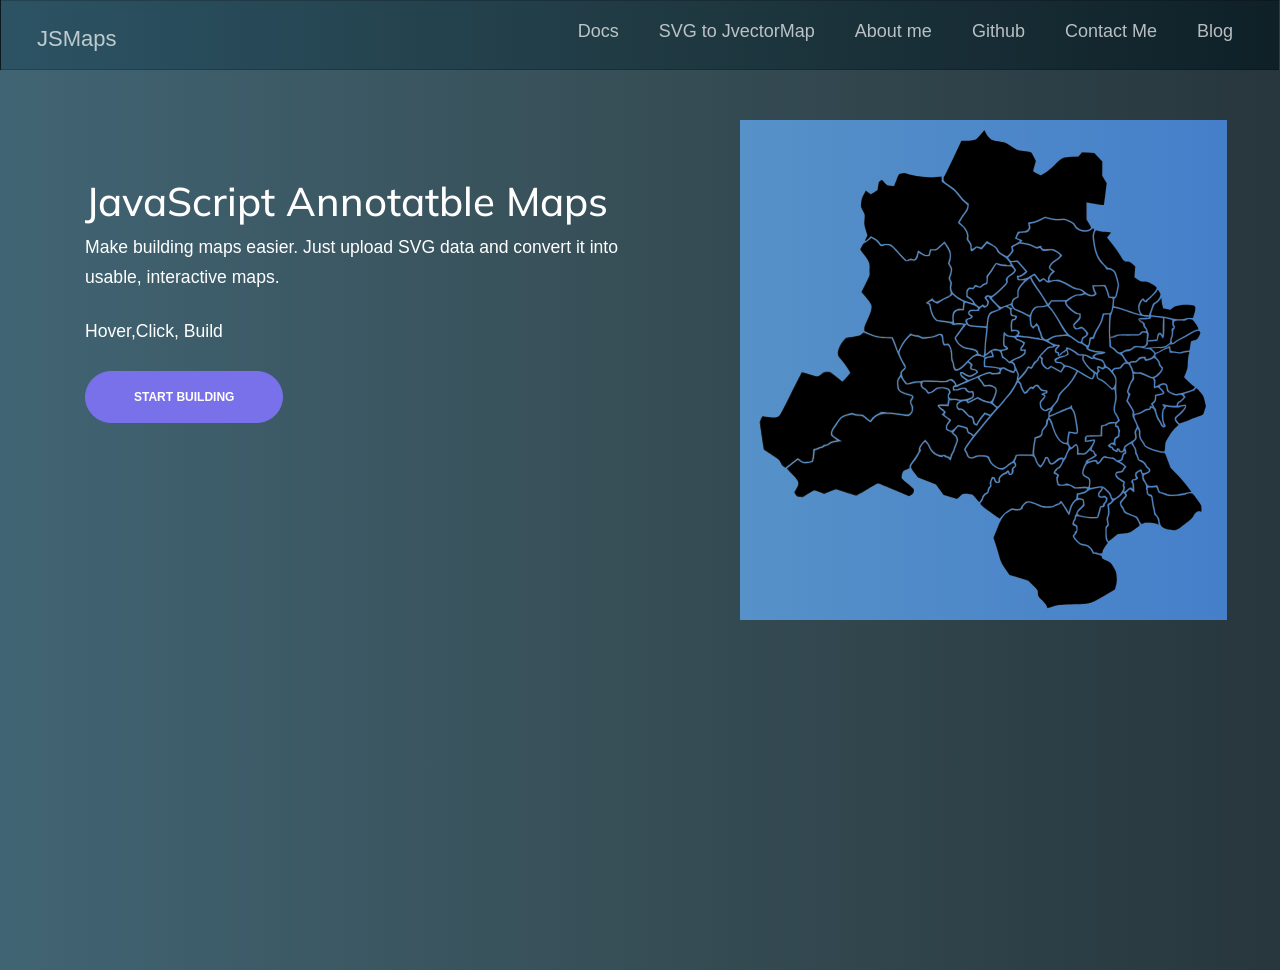
<file: index.html>
<!DOCTYPE html>
<html lang="en">
  <head>
    <title>JavaScript Annotatable Maps</title>
    <meta charset="utf-8">
    <meta name="viewport" content="width=device-width, initial-scale=1, shrink-to-fit=no">
    
    
    <link href="https://fonts.googleapis.com/css?family=Muli:300,400,700,900" rel="stylesheet">
    <link rel="stylesheet" href="fonts/icomoon/style.css">

    <link rel="stylesheet" href="css/bootstrap.min.css">
    <link rel="stylesheet" href="css/jquery-ui.css">
    <link rel="stylesheet" href="css/owl.carousel.min.css">
    <link rel="stylesheet" href="css/owl.theme.default.min.css">
    <link rel="stylesheet" href="css/owl.theme.default.min.css">

    <link rel="stylesheet" href="css/jquery.fancybox.min.css">

    <link rel="stylesheet" href="css/bootstrap-datepicker.css">

    <link rel="stylesheet" href="fonts/flaticon/font/flaticon.css">

    <link rel="stylesheet" href="css/aos.css">

    <link rel="stylesheet" href="css/style.css">
    
  </head>
  <body>


        <nav class="navbar">
          <span class="navbar-toggle" id="js-navbar-toggle">
              <i class="fas fa-bars"></i>
          </span>
          <a href="home.html" class="logo">JSMaps</a>
          <ul class="main-nav" id="js-menu">
              <li>
                  <a href="README.md" class="nav-links">Docs</a>
              </li>
              <li>
                <a href="svgToVectorMap/index.html" class="nav-links">SVG to JvectorMap</a>
              </li>
              <li>
                  <a href="http://www.gautamtata.com" class="nav-links">About me</a>
              </li>
              <li>
                <a href="https://github.com/gautamtata/JavascriptAnnotableMaps" class="nav-links">Github</a>
            </li>
              <li>
                  <a href="mailto:gautam@gautamtata.com" class="nav-links">Contact Me</a>
              </li>
              <li>
                  <a href="https://medium.com/@gautamtata/build-and-add-ui-events-to-your-own-maps-6ec83bbd8d3" class="nav-links">Blog</a>
              </li>
          </ul>
        </nav>
        
  
       <div class="slide-1" >
        <div class="container">
          <div class="row align-items-center">
            <div class="col-12">
              <div class="row align-items-center">
                <div class="col-lg-6 mb-4">
                  <h1  data-aos="fade-up" style = "color: white" data-aos-delay="100">JavaScript Annotatble Maps</h1>
                  <p class="mb-4" style = "color: white" data-aos="fade-up" data-aos-delay="200">
                  	Make building maps easier. Just upload SVG data and convert it into usable, interactive maps.
                  </p>
                  <p class="mb-4"  data-aos="fade-up" data-aos-delay="200" style = "color: white"> Hover,Click, Build </p>
                 <p data-aos="fade-up" data-aos-delay="300"><a href="https://github.com/gautamtata/JavascriptAnnotableMaps" class="btn btn-primary py-3 px-5 btn-pill">Start Building</a></p>
                 

                </div>
               
                
                  <div id="vmap" style="width: 487px; height: 500px; position: relative; left: 100px; top: 50px; background: #457fca;  /* fallback for old browsers */
                  background: -webkit-linear-gradient(to right, #5691c8, #457fca);  /* Chrome 10-25, Safari 5.1-6 */
                  background: linear-gradient(to right, #5691c8, #457fca); /* W3C, IE 10+/ Edge, Firefox 16+, Chrome 26+, Opera 12+, Safari 7+ */
                  ; /* W3C, IE 10+/ Edge, Firefox 16+, Chrome 26+, Opera 12+, Safari 7+ */
                  "></div>
                 
                
              </div>
            </div>
            
          </div>
        </div>
      </div>


    
    

  
    
<!-- scripts for maps-->
 
<script src="https://ajax.googleapis.com/ajax/libs/jquery/3.4.0/jquery.min.js"></script>

<script>
window.jQuery || document.write('<script src="http://mysite.com/jquery.min.js"><\/script>')
</script>
<script src="jquery.vmap.js"></script>
<script src= "vectorMap.js"></script>
<script src = 'vectorMapCA.js'></script>

    

<!--<script src= "js/mapClick.js"></script>-->

  <script src="js/jquery-migrate-3.0.1.min.js"></script>
  <script src="js/jquery-ui.js"></script>
  <script src="js/popper.min.js"></script>
  <script src="js/bootstrap.min.js"></script>
  <script src="js/owl.carousel.min.js"></script>
  <script src="js/jquery.stellar.min.js"></script>
  <script src="js/jquery.countdown.min.js"></script>
  <script src="js/bootstrap-datepicker.min.js"></script>
  <script src="js/jquery.easing.1.3.js"></script>
  <script src="js/aos.js"></script>
  <script src="js/jquery.fancybox.min.js"></script>
  <script src="js/jquery.sticky.js"></script>

  
  <script src="js/main.js"></script>

    
  </body>
</html>
</file>
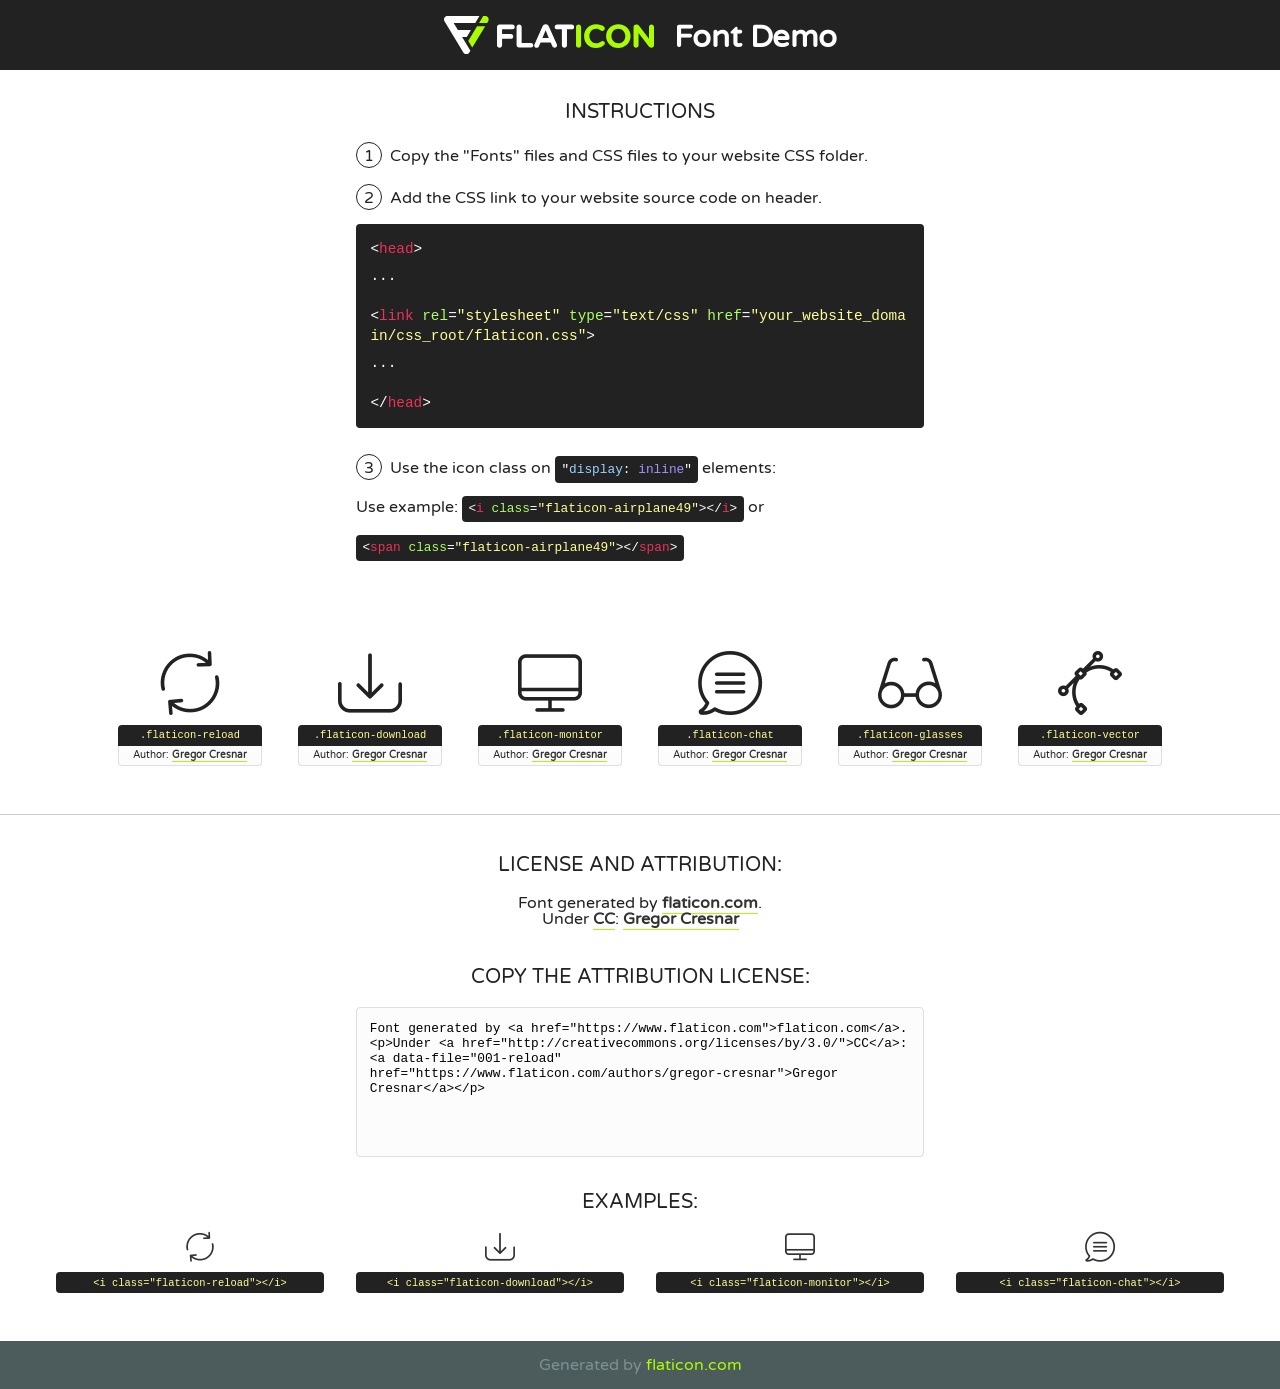
<file: fonts/flaticon/font/flaticon.html>
<!DOCTYPE html>
<!--
  Flaticon icon font: Flaticon
  Creation date: 21/03/2019 11:46
-->
<html>
<!DOCTYPE html>
<html>

<head>
    <title>Flaticon WebFont</title>
    <link href="http://fonts.googleapis.com/css?family=Varela+Round" rel="stylesheet" type="text/css" />
    <link rel="stylesheet" type="text/css" href="flaticon.css">
    <meta charset="UTF-8">
    <style>
    html, body, div, span, applet, object, iframe,
    h1, h2, h3, h4, h5, h6, p, blockquote, pre,
    a, abbr, acronym, address, big, cite, code,
    del, dfn, em, img, ins, kbd, q, s, samp,
    small, strike, strong, sub, sup, tt, var,
    b, u, i, center,
    dl, dt, dd, ol, ul, li,
    fieldset, form, label, legend,
    table, caption, tbody, tfoot, thead, tr, th, td,
    article, aside, canvas, details, embed, 
    figure, figcaption, footer, header, hgroup, 
    menu, nav, output, ruby, section, summary,
    time, mark, audio, video {
        margin: 0;
        padding: 0;
        border: 0;
        font-size: 100%;
        font: inherit;
        vertical-align: baseline;
    }
    /* HTML5 display-role reset for older browsers */
    article, aside, details, figcaption, figure, 
    footer, header, hgroup, menu, nav, section {
        display: block;
    }
    body {
        line-height: 1;
    }
    ol, ul {
        list-style: none;
    }
    blockquote, q {
        quotes: none;
    }
    blockquote:before, blockquote:after,
    q:before, q:after {
        content: '';
        content: none;
    }
    table {
        border-collapse: collapse;
        border-spacing: 0;
    }
    body {
        font-family: 'Varela Round', Helvetica, Arial, sans-serif;
        font-size: 16px;
        color: #222;
    }
    a {
        color: #333;
        border-bottom: 1px solid #a9fd00;
        font-weight: bold;
        text-decoration: none;
    }
    * {
        -moz-box-sizing: border-box;
        -webkit-box-sizing: border-box;
        box-sizing: border-box;
        margin: 0;
        padding: 0;
    }
    [class^="flaticon-"]:before, [class*=" flaticon-"]:before, [class^="flaticon-"]:after, [class*=" flaticon-"]:after {
        font-family: Flaticon;
        font-size: 30px;
        font-style: normal;
        margin-left: 20px;
        color: #333;
    }
    .wrapper {
        max-width: 600px;
        margin: auto;
        padding: 0 1em;
    }
    .title {
        font-size: 1.25em;
        text-align: center;
        margin-bottom: 1em;
        text-transform: uppercase;
    }
    header {
        text-align: center;
        background-color: #222;
        color: #fff;
        padding: 1em;
    }
    header .logo {
        width: 210px;
        height: 38px;
        display: inline-block;
        vertical-align: middle;
        margin-right: 1em;
        border: none;
    }
    header strong {
        font-size: 1.95em;
        font-weight: bold;
        vertical-align: middle;
        margin-top: 5px;
        display: inline-block;
    }
    .demo {
        margin: 2em auto;
        line-height: 1.25em;
    }
    .demo ul li {
        margin-bottom: 1em;
    }
    .demo ul li .num {
        color: #222;
        border-radius: 20px;
        display: inline-block;
        width: 26px;
        padding: 3px;
        height: 26px;
        text-align: center;
        margin-right: 0.5em;
        border: 1px solid #222;
    }
    .demo ul li code {
        background-color: #222;
        border-radius: 4px;
        padding: 0.25em 0.5em;
        display: inline-block;
        color: #fff;
        font-family: Consolas,Monaco,Lucida Console,Liberation Mono,DejaVu Sans Mono,Bitstream Vera Sans Mono,Courier New, monospace;
        font-weight: lighter;
        margin-top: 1em;
        font-size: 0.8em;
        word-break: break-all;
    }
    .demo ul li code.big {
        padding: 1em;
        font-size: 0.9em;
    }
    .demo ul li code .red {
        color: #EF3159;
    }
    .demo ul li code .green {
        color: #ACFF65;
    }
    .demo ul li code .yellow {
        color: #FFFF99;
    }
    .demo ul li code .blue {
        color: #99D3FF;
    }
    .demo ul li code .purple {
        color: #A295FF;
    }
    .demo ul li code .dots {
        margin-top: 0.5em;
        display: block;
    }
    #glyphs {
        border-bottom: 1px solid #ccc;
        padding: 2em 0;
        text-align: center;
    }
    .glyph {
        display: inline-block;
        width: 9em;
        margin: 1em;
        text-align: center;
        vertical-align: top;
        background: #FFF;
    }
    .glyph .glyph-icon {
        padding: 10px;
        display: block;
        font-family:"Flaticon";
        font-size: 64px;
        line-height: 1;
    }
    .glyph .glyph-icon:before {
        font-size: 64px;
        color: #222;
        margin-left: 0;
    }
    .class-name {
        font-size: 0.65em;
        background-color: #222;
        color: #fff;
        border-radius: 4px 4px 0 0;
        padding: 0.5em;
        color: #FFFF99;
        font-family: Consolas,Monaco,Lucida Console,Liberation Mono,DejaVu Sans Mono,Bitstream Vera Sans Mono,Courier New, monospace;
    }
    .author-name {
        font-size: 0.6em;
        background-color: #fcfcfd;
        border: 1px solid #DEDEE4;
        border-top: 0;
        border-radius: 0 0 4px 4px;
        padding: 0.5em;
    }
    .class-name:last-child {
        font-size: 10px;
        color:#888;
    }
    .class-name:last-child a {
        font-size: 10px;
        color:#555;
    }
    .class-name:last-child a:hover {
        color:#a9fd00;
    }
    .glyph > input {
        display: block;
        width: 100px;
        margin: 5px auto;
        text-align: center;
        font-size: 12px;
        cursor: text;
    }
    .glyph > input.icon-input {
        font-family:"Flaticon";
        font-size: 16px;
        margin-bottom: 10px;
    }
    .attribution .title {
        margin-top: 2em;
    }
    .attribution textarea {
        background-color: #fcfcfd;
        padding: 1em;
        border: none;
        box-shadow: none;
        border: 1px solid #DEDEE4;
        border-radius: 4px;
        resize: none;
        width: 100%;
        height: 150px;
        font-size: 0.8em;
        font-family: Consolas,Monaco,Lucida Console,Liberation Mono,DejaVu Sans Mono,Bitstream Vera Sans Mono,Courier New, monospace;
        -webkit-appearance: none;
    }
    .iconsuse {
        margin: 2em auto;
        text-align: center;
        max-width: 1200px;
    }
    .iconsuse:after {
        content: '';
        display: table;
        clear: both;
    }
    .iconsuse .image {
        float: left;
        width: 25%;
        padding: 0 1em;
    }
    .iconsuse .image p {
        margin-bottom: 1em;
    }
    .iconsuse .image span {
        display: block;
        font-size: 0.65em;
        background-color: #222;
        color: #fff;
        border-radius: 4px;
        padding: 0.5em;
        color: #FFFF99;
        margin-top: 1em;
        font-family: Consolas,Monaco,Lucida Console,Liberation Mono,DejaVu Sans Mono,Bitstream Vera Sans Mono,Courier New, monospace;
    }
    #footer {
        text-align: center;
        background-color: #4C5B5C;
        color: #7c9192;
        padding: 1em;
    }
    #footer a {
        border: none;
        color: #a9fd00;
        font-weight: normal;
    }
    @media (max-width: 960px) {
        .iconsuse .image {
            width: 50%;
        }
    }
    @media (max-width: 560px) {
        .iconsuse .image {
            width: 100%;
        }
    }
    </style>
</head>

<body class="characters-off">

    <header>
        <a href="https://www.flaticon.com" target="_blank" class="logo">
            <svg version="1.1" xmlns="http://www.w3.org/2000/svg" xmlns:xlink="http://www.w3.org/1999/xlink" xmlns:a="http://ns.adobe.com/AdobeSVGViewerExtensions/3.0/" viewBox="0 0 560.875 102.036" enable-background="new 0 0 560.875 102.036" xml:space="preserve">
                <defs>
                </defs>
                <g>
                    <g class="letters">
                        <path fill="#ffffff" d="M141.596,29.675c0-3.777,2.985-6.767,6.764-6.767h34.438c3.426,0,6.15,2.728,6.15,6.15
                        c0,3.43-2.724,6.149-6.15,6.149h-27.674v13.091h23.719c3.429,0,6.151,2.724,6.151,6.15c0,3.43-2.723,6.149-6.151,6.149h-23.719
                        v17.574c0,3.773-2.986,6.761-6.764,6.761c-3.779,0-6.764-2.989-6.764-6.761V29.675z"></path>
                        <path fill="#ffffff" d="M193.844,29.149c0-3.781,2.985-6.767,6.764-6.767c3.776,0,6.763,2.985,6.763,6.767v42.957h25.039
                        c3.426,0,6.149,2.726,6.149,6.153c0,3.425-2.723,6.15-6.149,6.15h-31.802c-3.779,0-6.764-2.986-6.764-6.768V29.149z"></path>
                        <path fill="#ffffff" d="M241.891,75.71l21.438-48.407c1.492-3.341,4.215-5.357,7.906-5.357h0.792
                        c3.686,0,6.323,2.017,7.815,5.357l21.439,48.407c0.436,0.967,0.701,1.845,0.701,2.723c0,3.602-2.809,6.501-6.414,6.501
                        c-3.161,0-5.269-1.845-6.499-4.655l-4.132-9.661h-27.059l-4.301,10.102c-1.144,2.631-3.426,4.214-6.237,4.214
                        c-3.517,0-6.24-2.81-6.24-6.325C241.1,77.64,241.451,76.677,241.891,75.71z M279.932,58.666l-8.521-20.297l-8.526,20.297H279.932
                        z"></path>
                        <path fill="#ffffff" d="M314.864,35.387H301.86c-3.429,0-6.239-2.813-6.239-6.238c0-3.429,2.811-6.24,6.239-6.24h39.533
                        c3.426,0,6.237,2.811,6.237,6.24c0,3.425-2.811,6.238-6.237,6.238h-13.001v42.785c0,3.773-2.99,6.761-6.764,6.761
                        c-3.779,0-6.764-2.989-6.764-6.761V35.387z"></path>
                        <path fill="#A9FD00" d="M352.615,29.149c0-3.781,2.985-6.767,6.767-6.767c3.774,0,6.761,2.985,6.761,6.767v49.024
                        c0,3.773-2.987,6.761-6.761,6.761c-3.781,0-6.767-2.989-6.767-6.761V29.149z"></path>
                        <path fill="#A9FD00" d="M374.132,53.836v-0.179c0-17.481,13.178-31.801,32.065-31.801c9.22,0,15.459,2.458,20.557,6.238
                        c1.402,1.054,2.637,2.985,2.637,5.357c0,3.692-2.985,6.59-6.681,6.59c-1.845,0-3.071-0.702-4.044-1.319
                        c-3.776-2.813-7.729-4.393-12.562-4.393c-10.364,0-17.831,8.611-17.831,19.154v0.173c0,10.542,7.291,19.329,17.831,19.329
                        c5.715,0,9.492-1.756,13.359-4.834c1.049-0.874,2.458-1.491,4.039-1.491c3.429,0,6.325,2.813,6.325,6.236
                        c0,2.106-1.056,3.78-2.282,4.834c-5.539,4.834-12.036,7.733-21.878,7.733C387.572,85.464,374.132,71.493,374.132,53.836z"></path>
                        <path fill="#A9FD00" d="M433.009,53.836v-0.179c0-17.481,13.79-31.801,32.766-31.801c18.981,0,32.592,14.143,32.592,31.628v0.173
                        c0,17.483-13.785,31.807-32.769,31.807C446.625,85.464,433.009,71.32,433.009,53.836z M484.224,53.836v-0.179
                        c0-10.539-7.725-19.326-18.626-19.326c-10.893,0-18.449,8.611-18.449,19.154v0.173c0,10.542,7.73,19.329,18.626,19.329
                        C476.676,72.986,484.224,64.378,484.224,53.836z"></path>
                        <path fill="#A9FD00" d="M506.233,29.321c0-3.774,2.99-6.763,6.767-6.763h1.401c3.252,0,5.183,1.583,7.029,3.953l26.093,34.265
                        V29.059c0-3.692,2.99-6.677,6.681-6.677c3.683,0,6.671,2.985,6.671,6.677v48.934c0,3.78-2.987,6.765-6.764,6.765h-0.436
                        c-3.257,0-5.188-1.581-7.034-3.953l-27.056-35.492v32.944c0,3.687-2.985,6.676-6.678,6.676c-3.683,0-6.673-2.989-6.673-6.676
                        V29.321z"></path>
                    </g>
                    <g class="insignia">
                        <path fill="#ffffff" d="M48.372,56.137h12.517l11.156-18.537H37.186L25.688,18.539h57.825L94.668,0H9.271
                        C5.925,0,2.842,1.801,1.198,4.716c-1.644,2.907-1.593,6.482,0.134,9.343l50.38,83.501c1.678,2.781,4.689,4.476,7.938,4.476
                        c3.246,0,6.257-1.695,7.935-4.476l2.898-4.804L48.372,56.137z"></path>
                        <g class="i">
                            <path fill="#A9FD00" d="M93.575,18.539h0.031v0.004l21.652,0.004l2.705-4.488c1.727-2.861,1.778-6.436,0.133-9.343
                            C116.454,1.801,113.371,0,110.026,0h-5.294L93.575,18.539z"></path>
                            <polygon fill="#A9FD00" points="88.291,27.356 64.725,66.486 75.519,84.404 109.942,27.356"></polygon>
                        </g>
                    </g>
                </g>
            </svg>
        </a>
        <strong>Font Demo</strong>
    </header>


    <section class="demo wrapper">

        <p class="title">Instructions</p>

        <ul>
            <li>
                <span class="num">1</span>Copy the "Fonts" files and CSS files to your website CSS folder.
            </li>
            <li>
                <span class="num">2</span>Add the CSS link to your website source code on header.
                <code class="big">
                    &lt;<span class="red">head</span>&gt;
                    <br/><span class="dots">...</span>
                    <br/>&lt;<span class="red">link</span> <span class="green">rel</span>=<span class="yellow">"stylesheet"</span> <span class="green">type</span>=<span class="yellow">"text/css"</span> <span class="green">href</span>=<span class="yellow">"your_website_domain/css_root/flaticon.css"</span>&gt;
                    <br/><span class="dots">...</span>
                    <br/>&lt;/<span class="red">head</span>&gt;
                </code>
            </li>

            <li>
                <p>
                    <span class="num">3</span>Use the icon class on <code>"<span class="blue">display</span>:<span class="purple"> inline</span>"</code> elements:
                    <br />
                    Use example: <code>&lt;<span class="red">i</span> <span class="green">class</span>=<span class="yellow">&quot;flaticon-airplane49&quot;</span>&gt;&lt;/<span class="red">i</span>&gt;</code> or <code>&lt;<span class="red">span</span> <span class="green">class</span>=<span class="yellow">&quot;flaticon-airplane49&quot;</span>&gt;&lt;/<span class="red">span</span>&gt;</code>
            </li>
        </ul>

    </section>




   <section id="glyphs">          
    
      
        <div class="glyph"><div class="glyph-icon flaticon-reload"></div>
            <div class="class-name">.flaticon-reload</div>
            <div class="author-name">Author: <a data-file="001-reload" href="https://www.flaticon.com/authors/gregor-cresnar">Gregor Cresnar</a> </div> 
        </div>        
        
        <div class="glyph"><div class="glyph-icon flaticon-download"></div>
            <div class="class-name">.flaticon-download</div>
            <div class="author-name">Author: <a data-file="002-download" href="https://www.flaticon.com/authors/gregor-cresnar">Gregor Cresnar</a> </div> 
        </div>        
        
        <div class="glyph"><div class="glyph-icon flaticon-monitor"></div>
            <div class="class-name">.flaticon-monitor</div>
            <div class="author-name">Author: <a data-file="003-monitor" href="https://www.flaticon.com/authors/gregor-cresnar">Gregor Cresnar</a> </div> 
        </div>        
        
        <div class="glyph"><div class="glyph-icon flaticon-chat"></div>
            <div class="class-name">.flaticon-chat</div>
            <div class="author-name">Author: <a data-file="004-chat" href="https://www.flaticon.com/authors/gregor-cresnar">Gregor Cresnar</a> </div> 
        </div>        
        
        <div class="glyph"><div class="glyph-icon flaticon-glasses"></div>
            <div class="class-name">.flaticon-glasses</div>
            <div class="author-name">Author: <a data-file="005-glasses" href="https://www.flaticon.com/authors/gregor-cresnar">Gregor Cresnar</a> </div> 
        </div>        
        
        <div class="glyph"><div class="glyph-icon flaticon-vector"></div>
            <div class="class-name">.flaticon-vector</div>
            <div class="author-name">Author: <a data-file="006-vector" href="https://www.flaticon.com/authors/gregor-cresnar">Gregor Cresnar</a> </div> 
        </div>        
        

    </section>



    <section class="attribution wrapper"   style="text-align:center;">

      <div class="title">License and attribution:</div><div class="attrDiv">Font generated by <a href="https://www.flaticon.com">flaticon.com</a>. <div><p>Under <a href="http://creativecommons.org/licenses/by/3.0/">CC</a>: <a data-file="001-reload" href="https://www.flaticon.com/authors/gregor-cresnar">Gregor Cresnar</a></p>  </div>
      </div>
      <div class="title">Copy the Attribution License:</div>

    <textarea onclick="this.focus();this.select();">Font generated by &lt;a href=&quot;https://www.flaticon.com&quot;&gt;flaticon.com&lt;/a&gt;. <p>Under <a href="http://creativecommons.org/licenses/by/3.0/">CC</a>: <a data-file="001-reload" href="https://www.flaticon.com/authors/gregor-cresnar">Gregor Cresnar</a></p>  
     </textarea>

    </section>

    <section class="iconsuse">

          <div class="title">Examples:</div>            
             
            <div class="image">
                <p>
                    <i class="glyph-icon flaticon-reload"></i> 
                    <span>&lt;i class=&quot;flaticon-reload&quot;&gt;&lt;/i&gt;</span>
                </p>
            </div>
            
            <div class="image">
                <p>
                    <i class="glyph-icon flaticon-download"></i> 
                    <span>&lt;i class=&quot;flaticon-download&quot;&gt;&lt;/i&gt;</span>
                </p>
            </div>
            
            <div class="image">
                <p>
                    <i class="glyph-icon flaticon-monitor"></i> 
                    <span>&lt;i class=&quot;flaticon-monitor&quot;&gt;&lt;/i&gt;</span>
                </p>
            </div>
            
            <div class="image">
                <p>
                    <i class="glyph-icon flaticon-chat"></i> 
                    <span>&lt;i class=&quot;flaticon-chat&quot;&gt;&lt;/i&gt;</span>
                </p>
            </div>
                       
        </div>
                            
    </section>

<div id="footer">
    <div>Generated by <a href="https://www.flaticon.com">flaticon.com</a>
    </div>
</div>



</body>
</html>
</file>
<file: fonts/icomoon/style.css>
@font-face {
  font-family: 'icomoon';
  src:  url('fonts/icomoon.eot?10si43');
  src:  url('fonts/icomoon.eot?10si43#iefix') format('embedded-opentype'),
    url('fonts/icomoon.ttf?10si43') format('truetype'),
    url('fonts/icomoon.woff?10si43') format('woff'),
    url('fonts/icomoon.svg?10si43#icomoon') format('svg');
  font-weight: normal;
  font-style: normal;
}

[class^="icon-"], [class*=" icon-"] {
  /* use !important to prevent issues with browser extensions that change fonts */
  font-family: 'icomoon' !important;
  speak: none;
  font-style: normal;
  font-weight: normal;
  font-variant: normal;
  text-transform: none;
  line-height: 1;

  /* Better Font Rendering =========== */
  -webkit-font-smoothing: antialiased;
  -moz-osx-font-smoothing: grayscale;
}

.icon-asterisk:before {
  content: "\f069";
}
.icon-plus:before {
  content: "\f067";
}
.icon-question:before {
  content: "\f128";
}
.icon-minus:before {
  content: "\f068";
}
.icon-glass:before {
  content: "\f000";
}
.icon-music:before {
  content: "\f001";
}
.icon-search:before {
  content: "\f002";
}
.icon-envelope-o:before {
  content: "\f003";
}
.icon-heart:before {
  content: "\f004";
}
.icon-star:before {
  content: "\f005";
}
.icon-star-o:before {
  content: "\f006";
}
.icon-user:before {
  content: "\f007";
}
.icon-film:before {
  content: "\f008";
}
.icon-th-large:before {
  content: "\f009";
}
.icon-th:before {
  content: "\f00a";
}
.icon-th-list:before {
  content: "\f00b";
}
.icon-check:before {
  content: "\f00c";
}
.icon-close:before {
  content: "\f00d";
}
.icon-remove:before {
  content: "\f00d";
}
.icon-times:before {
  content: "\f00d";
}
.icon-search-plus:before {
  content: "\f00e";
}
.icon-search-minus:before {
  content: "\f010";
}
.icon-power-off:before {
  content: "\f011";
}
.icon-signal:before {
  content: "\f012";
}
.icon-cog:before {
  content: "\f013";
}
.icon-gear:before {
  content: "\f013";
}
.icon-trash-o:before {
  content: "\f014";
}
.icon-home:before {
  content: "\f015";
}
.icon-file-o:before {
  content: "\f016";
}
.icon-clock-o:before {
  content: "\f017";
}
.icon-road:before {
  content: "\f018";
}
.icon-download:before {
  content: "\f019";
}
.icon-arrow-circle-o-down:before {
  content: "\f01a";
}
.icon-arrow-circle-o-up:before {
  content: "\f01b";
}
.icon-inbox:before {
  content: "\f01c";
}
.icon-play-circle-o:before {
  content: "\f01d";
}
.icon-repeat:before {
  content: "\f01e";
}
.icon-rotate-right:before {
  content: "\f01e";
}
.icon-refresh:before {
  content: "\f021";
}
.icon-list-alt:before {
  content: "\f022";
}
.icon-lock:before {
  content: "\f023";
}
.icon-flag:before {
  content: "\f024";
}
.icon-headphones:before {
  content: "\f025";
}
.icon-volume-off:before {
  content: "\f026";
}
.icon-volume-down:before {
  content: "\f027";
}
.icon-volume-up:before {
  content: "\f028";
}
.icon-qrcode:before {
  content: "\f029";
}
.icon-barcode:before {
  content: "\f02a";
}
.icon-tag:before {
  content: "\f02b";
}
.icon-tags:before {
  content: "\f02c";
}
.icon-book:before {
  content: "\f02d";
}
.icon-bookmark:before {
  content: "\f02e";
}
.icon-print:before {
  content: "\f02f";
}
.icon-camera:before {
  content: "\f030";
}
.icon-font:before {
  content: "\f031";
}
.icon-bold:before {
  content: "\f032";
}
.icon-italic:before {
  content: "\f033";
}
.icon-text-height:before {
  content: "\f034";
}
.icon-text-width:before {
  content: "\f035";
}
.icon-align-left:before {
  content: "\f036";
}
.icon-align-center:before {
  content: "\f037";
}
.icon-align-right:before {
  content: "\f038";
}
.icon-align-justify:before {
  content: "\f039";
}
.icon-list:before {
  content: "\f03a";
}
.icon-dedent:before {
  content: "\f03b";
}
.icon-outdent:before {
  content: "\f03b";
}
.icon-indent:before {
  content: "\f03c";
}
.icon-video-camera:before {
  content: "\f03d";
}
.icon-image:before {
  content: "\f03e";
}
.icon-photo:before {
  content: "\f03e";
}
.icon-picture-o:before {
  content: "\f03e";
}
.icon-pencil:before {
  content: "\f040";
}
.icon-map-marker:before {
  content: "\f041";
}
.icon-adjust:before {
  content: "\f042";
}
.icon-tint:before {
  content: "\f043";
}
.icon-edit:before {
  content: "\f044";
}
.icon-pencil-square-o:before {
  content: "\f044";
}
.icon-share-square-o:before {
  content: "\f045";
}
.icon-check-square-o:before {
  content: "\f046";
}
.icon-arrows:before {
  content: "\f047";
}
.icon-step-backward:before {
  content: "\f048";
}
.icon-fast-backward:before {
  content: "\f049";
}
.icon-backward:before {
  content: "\f04a";
}
.icon-play:before {
  content: "\f04b";
}
.icon-pause:before {
  content: "\f04c";
}
.icon-stop:before {
  content: "\f04d";
}
.icon-forward:before {
  content: "\f04e";
}
.icon-fast-forward:before {
  content: "\f050";
}
.icon-step-forward:before {
  content: "\f051";
}
.icon-eject:before {
  content: "\f052";
}
.icon-chevron-left:before {
  content: "\f053";
}
.icon-chevron-right:before {
  content: "\f054";
}
.icon-plus-circle:before {
  content: "\f055";
}
.icon-minus-circle:before {
  content: "\f056";
}
.icon-times-circle:before {
  content: "\f057";
}
.icon-check-circle:before {
  content: "\f058";
}
.icon-question-circle:before {
  content: "\f059";
}
.icon-info-circle:before {
  content: "\f05a";
}
.icon-crosshairs:before {
  content: "\f05b";
}
.icon-times-circle-o:before {
  content: "\f05c";
}
.icon-check-circle-o:before {
  content: "\f05d";
}
.icon-ban:before {
  content: "\f05e";
}
.icon-arrow-left:before {
  content: "\f060";
}
.icon-arrow-right:before {
  content: "\f061";
}
.icon-arrow-up:before {
  content: "\f062";
}
.icon-arrow-down:before {
  content: "\f063";
}
.icon-mail-forward:before {
  content: "\f064";
}
.icon-share:before {
  content: "\f064";
}
.icon-expand:before {
  content: "\f065";
}
.icon-compress:before {
  content: "\f066";
}
.icon-exclamation-circle:before {
  content: "\f06a";
}
.icon-gift:before {
  content: "\f06b";
}
.icon-leaf:before {
  content: "\f06c";
}
.icon-fire:before {
  content: "\f06d";
}
.icon-eye:before {
  content: "\f06e";
}
.icon-eye-slash:before {
  content: "\f070";
}
.icon-exclamation-triangle:before {
  content: "\f071";
}
.icon-warning:before {
  content: "\f071";
}
.icon-plane:before {
  content: "\f072";
}
.icon-calendar:before {
  content: "\f073";
}
.icon-random:before {
  content: "\f074";
}
.icon-comment:before {
  content: "\f075";
}
.icon-magnet:before {
  content: "\f076";
}
.icon-chevron-up:before {
  content: "\f077";
}
.icon-chevron-down:before {
  content: "\f078";
}
.icon-retweet:before {
  content: "\f079";
}
.icon-shopping-cart:before {
  content: "\f07a";
}
.icon-folder:before {
  content: "\f07b";
}
.icon-folder-open:before {
  content: "\f07c";
}
.icon-arrows-v:before {
  content: "\f07d";
}
.icon-arrows-h:before {
  content: "\f07e";
}
.icon-bar-chart:before {
  content: "\f080";
}
.icon-bar-chart-o:before {
  content: "\f080";
}
.icon-twitter-square:before {
  content: "\f081";
}
.icon-facebook-square:before {
  content: "\f082";
}
.icon-camera-retro:before {
  content: "\f083";
}
.icon-key:before {
  content: "\f084";
}
.icon-cogs:before {
  content: "\f085";
}
.icon-gears:before {
  content: "\f085";
}
.icon-comments:before {
  content: "\f086";
}
.icon-thumbs-o-up:before {
  content: "\f087";
}
.icon-thumbs-o-down:before {
  content: "\f088";
}
.icon-star-half:before {
  content: "\f089";
}
.icon-heart-o:before {
  content: "\f08a";
}
.icon-sign-out:before {
  content: "\f08b";
}
.icon-linkedin-square:before {
  content: "\f08c";
}
.icon-thumb-tack:before {
  content: "\f08d";
}
.icon-external-link:before {
  content: "\f08e";
}
.icon-sign-in:before {
  content: "\f090";
}
.icon-trophy:before {
  content: "\f091";
}
.icon-github-square:before {
  content: "\f092";
}
.icon-upload:before {
  content: "\f093";
}
.icon-lemon-o:before {
  content: "\f094";
}
.icon-phone:before {
  content: "\f095";
}
.icon-square-o:before {
  content: "\f096";
}
.icon-bookmark-o:before {
  content: "\f097";
}
.icon-phone-square:before {
  content: "\f098";
}
.icon-twitter:before {
  content: "\f099";
}
.icon-facebook:before {
  content: "\f09a";
}
.icon-facebook-f:before {
  content: "\f09a";
}
.icon-github:before {
  content: "\f09b";
}
.icon-unlock:before {
  content: "\f09c";
}
.icon-credit-card:before {
  content: "\f09d";
}
.icon-feed:before {
  content: "\f09e";
}
.icon-rss:before {
  content: "\f09e";
}
.icon-hdd-o:before {
  content: "\f0a0";
}
.icon-bullhorn:before {
  content: "\f0a1";
}
.icon-bell-o:before {
  content: "\f0a2";
}
.icon-certificate:before {
  content: "\f0a3";
}
.icon-hand-o-right:before {
  content: "\f0a4";
}
.icon-hand-o-left:before {
  content: "\f0a5";
}
.icon-hand-o-up:before {
  content: "\f0a6";
}
.icon-hand-o-down:before {
  content: "\f0a7";
}
.icon-arrow-circle-left:before {
  content: "\f0a8";
}
.icon-arrow-circle-right:before {
  content: "\f0a9";
}
.icon-arrow-circle-up:before {
  content: "\f0aa";
}
.icon-arrow-circle-down:before {
  content: "\f0ab";
}
.icon-globe:before {
  content: "\f0ac";
}
.icon-wrench:before {
  content: "\f0ad";
}
.icon-tasks:before {
  content: "\f0ae";
}
.icon-filter:before {
  content: "\f0b0";
}
.icon-briefcase:before {
  content: "\f0b1";
}
.icon-arrows-alt:before {
  content: "\f0b2";
}
.icon-group:before {
  content: "\f0c0";
}
.icon-users:before {
  content: "\f0c0";
}
.icon-chain:before {
  content: "\f0c1";
}
.icon-link:before {
  content: "\f0c1";
}
.icon-cloud:before {
  content: "\f0c2";
}
.icon-flask:before {
  content: "\f0c3";
}
.icon-cut:before {
  content: "\f0c4";
}
.icon-scissors:before {
  content: "\f0c4";
}
.icon-copy:before {
  content: "\f0c5";
}
.icon-files-o:before {
  content: "\f0c5";
}
.icon-paperclip:before {
  content: "\f0c6";
}
.icon-floppy-o:before {
  content: "\f0c7";
}
.icon-save:before {
  content: "\f0c7";
}
.icon-square:before {
  content: "\f0c8";
}
.icon-bars:before {
  content: "\f0c9";
}
.icon-navicon:before {
  content: "\f0c9";
}
.icon-reorder:before {
  content: "\f0c9";
}
.icon-list-ul:before {
  content: "\f0ca";
}
.icon-list-ol:before {
  content: "\f0cb";
}
.icon-strikethrough:before {
  content: "\f0cc";
}
.icon-underline:before {
  content: "\f0cd";
}
.icon-table:before {
  content: "\f0ce";
}
.icon-magic:before {
  content: "\f0d0";
}
.icon-truck:before {
  content: "\f0d1";
}
.icon-pinterest:before {
  content: "\f0d2";
}
.icon-pinterest-square:before {
  content: "\f0d3";
}
.icon-google-plus-square:before {
  content: "\f0d4";
}
.icon-google-plus:before {
  content: "\f0d5";
}
.icon-money:before {
  content: "\f0d6";
}
.icon-caret-down:before {
  content: "\f0d7";
}
.icon-caret-up:before {
  content: "\f0d8";
}
.icon-caret-left:before {
  content: "\f0d9";
}
.icon-caret-right:before {
  content: "\f0da";
}
.icon-columns:before {
  content: "\f0db";
}
.icon-sort:before {
  content: "\f0dc";
}
.icon-unsorted:before {
  content: "\f0dc";
}
.icon-sort-desc:before {
  content: "\f0dd";
}
.icon-sort-down:before {
  content: "\f0dd";
}
.icon-sort-asc:before {
  content: "\f0de";
}
.icon-sort-up:before {
  content: "\f0de";
}
.icon-envelope:before {
  content: "\f0e0";
}
.icon-linkedin:before {
  content: "\f0e1";
}
.icon-rotate-left:before {
  content: "\f0e2";
}
.icon-undo:before {
  content: "\f0e2";
}
.icon-gavel:before {
  content: "\f0e3";
}
.icon-legal:before {
  content: "\f0e3";
}
.icon-dashboard:before {
  content: "\f0e4";
}
.icon-tachometer:before {
  content: "\f0e4";
}
.icon-comment-o:before {
  content: "\f0e5";
}
.icon-comments-o:before {
  content: "\f0e6";
}
.icon-bolt:before {
  content: "\f0e7";
}
.icon-flash:before {
  content: "\f0e7";
}
.icon-sitemap:before {
  content: "\f0e8";
}
.icon-umbrella:before {
  content: "\f0e9";
}
.icon-clipboard:before {
  content: "\f0ea";
}
.icon-paste:before {
  content: "\f0ea";
}
.icon-lightbulb-o:before {
  content: "\f0eb";
}
.icon-exchange:before {
  content: "\f0ec";
}
.icon-cloud-download:before {
  content: "\f0ed";
}
.icon-cloud-upload:before {
  content: "\f0ee";
}
.icon-user-md:before {
  content: "\f0f0";
}
.icon-stethoscope:before {
  content: "\f0f1";
}
.icon-suitcase:before {
  content: "\f0f2";
}
.icon-bell:before {
  content: "\f0f3";
}
.icon-coffee:before {
  content: "\f0f4";
}
.icon-cutlery:before {
  content: "\f0f5";
}
.icon-file-text-o:before {
  content: "\f0f6";
}
.icon-building-o:before {
  content: "\f0f7";
}
.icon-hospital-o:before {
  content: "\f0f8";
}
.icon-ambulance:before {
  content: "\f0f9";
}
.icon-medkit:before {
  content: "\f0fa";
}
.icon-fighter-jet:before {
  content: "\f0fb";
}
.icon-beer:before {
  content: "\f0fc";
}
.icon-h-square:before {
  content: "\f0fd";
}
.icon-plus-square:before {
  content: "\f0fe";
}
.icon-angle-double-left:before {
  content: "\f100";
}
.icon-angle-double-right:before {
  content: "\f101";
}
.icon-angle-double-up:before {
  content: "\f102";
}
.icon-angle-double-down:before {
  content: "\f103";
}
.icon-angle-left:before {
  content: "\f104";
}
.icon-angle-right:before {
  content: "\f105";
}
.icon-angle-up:before {
  content: "\f106";
}
.icon-angle-down:before {
  content: "\f107";
}
.icon-desktop:before {
  content: "\f108";
}
.icon-laptop:before {
  content: "\f109";
}
.icon-tablet:before {
  content: "\f10a";
}
.icon-mobile:before {
  content: "\f10b";
}
.icon-mobile-phone:before {
  content: "\f10b";
}
.icon-circle-o:before {
  content: "\f10c";
}
.icon-quote-left:before {
  content: "\f10d";
}
.icon-quote-right:before {
  content: "\f10e";
}
.icon-spinner:before {
  content: "\f110";
}
.icon-circle:before {
  content: "\f111";
}
.icon-mail-reply:before {
  content: "\f112";
}
.icon-reply:before {
  content: "\f112";
}
.icon-github-alt:before {
  content: "\f113";
}
.icon-folder-o:before {
  content: "\f114";
}
.icon-folder-open-o:before {
  content: "\f115";
}
.icon-smile-o:before {
  content: "\f118";
}
.icon-frown-o:before {
  content: "\f119";
}
.icon-meh-o:before {
  content: "\f11a";
}
.icon-gamepad:before {
  content: "\f11b";
}
.icon-keyboard-o:before {
  content: "\f11c";
}
.icon-flag-o:before {
  content: "\f11d";
}
.icon-flag-checkered:before {
  content: "\f11e";
}
.icon-terminal:before {
  content: "\f120";
}
.icon-code:before {
  content: "\f121";
}
.icon-mail-reply-all:before {
  content: "\f122";
}
.icon-reply-all:before {
  content: "\f122";
}
.icon-star-half-empty:before {
  content: "\f123";
}
.icon-star-half-full:before {
  content: "\f123";
}
.icon-star-half-o:before {
  content: "\f123";
}
.icon-location-arrow:before {
  content: "\f124";
}
.icon-crop:before {
  content: "\f125";
}
.icon-code-fork:before {
  content: "\f126";
}
.icon-chain-broken:before {
  content: "\f127";
}
.icon-unlink:before {
  content: "\f127";
}
.icon-info:before {
  content: "\f129";
}
.icon-exclamation:before {
  content: "\f12a";
}
.icon-superscript:before {
  content: "\f12b";
}
.icon-subscript:before {
  content: "\f12c";
}
.icon-eraser:before {
  content: "\f12d";
}
.icon-puzzle-piece:before {
  content: "\f12e";
}
.icon-microphone:before {
  content: "\f130";
}
.icon-microphone-slash:before {
  content: "\f131";
}
.icon-shield:before {
  content: "\f132";
}
.icon-calendar-o:before {
  content: "\f133";
}
.icon-fire-extinguisher:before {
  content: "\f134";
}
.icon-rocket:before {
  content: "\f135";
}
.icon-maxcdn:before {
  content: "\f136";
}
.icon-chevron-circle-left:before {
  content: "\f137";
}
.icon-chevron-circle-right:before {
  content: "\f138";
}
.icon-chevron-circle-up:before {
  content: "\f139";
}
.icon-chevron-circle-down:before {
  content: "\f13a";
}
.icon-html5:before {
  content: "\f13b";
}
.icon-css3:before {
  content: "\f13c";
}
.icon-anchor:before {
  content: "\f13d";
}
.icon-unlock-alt:before {
  content: "\f13e";
}
.icon-bullseye:before {
  content: "\f140";
}
.icon-ellipsis-h:before {
  content: "\f141";
}
.icon-ellipsis-v:before {
  content: "\f142";
}
.icon-rss-square:before {
  content: "\f143";
}
.icon-play-circle:before {
  content: "\f144";
}
.icon-ticket:before {
  content: "\f145";
}
.icon-minus-square:before {
  content: "\f146";
}
.icon-minus-square-o:before {
  content: "\f147";
}
.icon-level-up:before {
  content: "\f148";
}
.icon-level-down:before {
  content: "\f149";
}
.icon-check-square:before {
  content: "\f14a";
}
.icon-pencil-square:before {
  content: "\f14b";
}
.icon-external-link-square:before {
  content: "\f14c";
}
.icon-share-square:before {
  content: "\f14d";
}
.icon-compass:before {
  content: "\f14e";
}
.icon-caret-square-o-down:before {
  content: "\f150";
}
.icon-toggle-down:before {
  content: "\f150";
}
.icon-caret-square-o-up:before {
  content: "\f151";
}
.icon-toggle-up:before {
  content: "\f151";
}
.icon-caret-square-o-right:before {
  content: "\f152";
}
.icon-toggle-right:before {
  content: "\f152";
}
.icon-eur:before {
  content: "\f153";
}
.icon-euro:before {
  content: "\f153";
}
.icon-gbp:before {
  content: "\f154";
}
.icon-dollar:before {
  content: "\f155";
}
.icon-usd:before {
  content: "\f155";
}
.icon-inr:before {
  content: "\f156";
}
.icon-rupee:before {
  content: "\f156";
}
.icon-cny:before {
  content: "\f157";
}
.icon-jpy:before {
  content: "\f157";
}
.icon-rmb:before {
  content: "\f157";
}
.icon-yen:before {
  content: "\f157";
}
.icon-rouble:before {
  content: "\f158";
}
.icon-rub:before {
  content: "\f158";
}
.icon-ruble:before {
  content: "\f158";
}
.icon-krw:before {
  content: "\f159";
}
.icon-won:before {
  content: "\f159";
}
.icon-bitcoin:before {
  content: "\f15a";
}
.icon-btc:before {
  content: "\f15a";
}
.icon-file:before {
  content: "\f15b";
}
.icon-file-text:before {
  content: "\f15c";
}
.icon-sort-alpha-asc:before {
  content: "\f15d";
}
.icon-sort-alpha-desc:before {
  content: "\f15e";
}
.icon-sort-amount-asc:before {
  content: "\f160";
}
.icon-sort-amount-desc:before {
  content: "\f161";
}
.icon-sort-numeric-asc:before {
  content: "\f162";
}
.icon-sort-numeric-desc:before {
  content: "\f163";
}
.icon-thumbs-up:before {
  content: "\f164";
}
.icon-thumbs-down:before {
  content: "\f165";
}
.icon-youtube-square:before {
  content: "\f166";
}
.icon-youtube:before {
  content: "\f167";
}
.icon-xing:before {
  content: "\f168";
}
.icon-xing-square:before {
  content: "\f169";
}
.icon-youtube-play:before {
  content: "\f16a";
}
.icon-dropbox:before {
  content: "\f16b";
}
.icon-stack-overflow:before {
  content: "\f16c";
}
.icon-instagram:before {
  content: "\f16d";
}
.icon-flickr:before {
  content: "\f16e";
}
.icon-adn:before {
  content: "\f170";
}
.icon-bitbucket:before {
  content: "\f171";
}
.icon-bitbucket-square:before {
  content: "\f172";
}
.icon-tumblr:before {
  content: "\f173";
}
.icon-tumblr-square:before {
  content: "\f174";
}
.icon-long-arrow-down:before {
  content: "\f175";
}
.icon-long-arrow-up:before {
  content: "\f176";
}
.icon-long-arrow-left:before {
  content: "\f177";
}
.icon-long-arrow-right:before {
  content: "\f178";
}
.icon-apple:before {
  content: "\f179";
}
.icon-windows:before {
  content: "\f17a";
}
.icon-android:before {
  content: "\f17b";
}
.icon-linux:before {
  content: "\f17c";
}
.icon-dribbble:before {
  content: "\f17d";
}
.icon-skype:before {
  content: "\f17e";
}
.icon-foursquare:before {
  content: "\f180";
}
.icon-trello:before {
  content: "\f181";
}
.icon-female:before {
  content: "\f182";
}
.icon-male:before {
  content: "\f183";
}
.icon-gittip:before {
  content: "\f184";
}
.icon-gratipay:before {
  content: "\f184";
}
.icon-sun-o:before {
  content: "\f185";
}
.icon-moon-o:before {
  content: "\f186";
}
.icon-archive:before {
  content: "\f187";
}
.icon-bug:before {
  content: "\f188";
}
.icon-vk:before {
  content: "\f189";
}
.icon-weibo:before {
  content: "\f18a";
}
.icon-renren:before {
  content: "\f18b";
}
.icon-pagelines:before {
  content: "\f18c";
}
.icon-stack-exchange:before {
  content: "\f18d";
}
.icon-arrow-circle-o-right:before {
  content: "\f18e";
}
.icon-arrow-circle-o-left:before {
  content: "\f190";
}
.icon-caret-square-o-left:before {
  content: "\f191";
}
.icon-toggle-left:before {
  content: "\f191";
}
.icon-dot-circle-o:before {
  content: "\f192";
}
.icon-wheelchair:before {
  content: "\f193";
}
.icon-vimeo-square:before {
  content: "\f194";
}
.icon-try:before {
  content: "\f195";
}
.icon-turkish-lira:before {
  content: "\f195";
}
.icon-plus-square-o:before {
  content: "\f196";
}
.icon-space-shuttle:before {
  content: "\f197";
}
.icon-slack:before {
  content: "\f198";
}
.icon-envelope-square:before {
  content: "\f199";
}
.icon-wordpress:before {
  content: "\f19a";
}
.icon-openid:before {
  content: "\f19b";
}
.icon-bank:before {
  content: "\f19c";
}
.icon-institution:before {
  content: "\f19c";
}
.icon-university:before {
  content: "\f19c";
}
.icon-graduation-cap:before {
  content: "\f19d";
}
.icon-mortar-board:before {
  content: "\f19d";
}
.icon-yahoo:before {
  content: "\f19e";
}
.icon-google:before {
  content: "\f1a0";
}
.icon-reddit:before {
  content: "\f1a1";
}
.icon-reddit-square:before {
  content: "\f1a2";
}
.icon-stumbleupon-circle:before {
  content: "\f1a3";
}
.icon-stumbleupon:before {
  content: "\f1a4";
}
.icon-delicious:before {
  content: "\f1a5";
}
.icon-digg:before {
  content: "\f1a6";
}
.icon-pied-piper-pp:before {
  content: "\f1a7";
}
.icon-pied-piper-alt:before {
  content: "\f1a8";
}
.icon-drupal:before {
  content: "\f1a9";
}
.icon-joomla:before {
  content: "\f1aa";
}
.icon-language:before {
  content: "\f1ab";
}
.icon-fax:before {
  content: "\f1ac";
}
.icon-building:before {
  content: "\f1ad";
}
.icon-child:before {
  content: "\f1ae";
}
.icon-paw:before {
  content: "\f1b0";
}
.icon-spoon:before {
  content: "\f1b1";
}
.icon-cube:before {
  content: "\f1b2";
}
.icon-cubes:before {
  content: "\f1b3";
}
.icon-behance:before {
  content: "\f1b4";
}
.icon-behance-square:before {
  content: "\f1b5";
}
.icon-steam:before {
  content: "\f1b6";
}
.icon-steam-square:before {
  content: "\f1b7";
}
.icon-recycle:before {
  content: "\f1b8";
}
.icon-automobile:before {
  content: "\f1b9";
}
.icon-car:before {
  content: "\f1b9";
}
.icon-cab:before {
  content: "\f1ba";
}
.icon-taxi:before {
  content: "\f1ba";
}
.icon-tree:before {
  content: "\f1bb";
}
.icon-spotify:before {
  content: "\f1bc";
}
.icon-deviantart:before {
  content: "\f1bd";
}
.icon-soundcloud:before {
  content: "\f1be";
}
.icon-database:before {
  content: "\f1c0";
}
.icon-file-pdf-o:before {
  content: "\f1c1";
}
.icon-file-word-o:before {
  content: "\f1c2";
}
.icon-file-excel-o:before {
  content: "\f1c3";
}
.icon-file-powerpoint-o:before {
  content: "\f1c4";
}
.icon-file-image-o:before {
  content: "\f1c5";
}
.icon-file-photo-o:before {
  content: "\f1c5";
}
.icon-file-picture-o:before {
  content: "\f1c5";
}
.icon-file-archive-o:before {
  content: "\f1c6";
}
.icon-file-zip-o:before {
  content: "\f1c6";
}
.icon-file-audio-o:before {
  content: "\f1c7";
}
.icon-file-sound-o:before {
  content: "\f1c7";
}
.icon-file-movie-o:before {
  content: "\f1c8";
}
.icon-file-video-o:before {
  content: "\f1c8";
}
.icon-file-code-o:before {
  content: "\f1c9";
}
.icon-vine:before {
  content: "\f1ca";
}
.icon-codepen:before {
  content: "\f1cb";
}
.icon-jsfiddle:before {
  content: "\f1cc";
}
.icon-life-bouy:before {
  content: "\f1cd";
}
.icon-life-buoy:before {
  content: "\f1cd";
}
.icon-life-ring:before {
  content: "\f1cd";
}
.icon-life-saver:before {
  content: "\f1cd";
}
.icon-support:before {
  content: "\f1cd";
}
.icon-circle-o-notch:before {
  content: "\f1ce";
}
.icon-ra:before {
  content: "\f1d0";
}
.icon-rebel:before {
  content: "\f1d0";
}
.icon-resistance:before {
  content: "\f1d0";
}
.icon-empire:before {
  content: "\f1d1";
}
.icon-ge:before {
  content: "\f1d1";
}
.icon-git-square:before {
  content: "\f1d2";
}
.icon-git:before {
  content: "\f1d3";
}
.icon-hacker-news:before {
  content: "\f1d4";
}
.icon-y-combinator-square:before {
  content: "\f1d4";
}
.icon-yc-square:before {
  content: "\f1d4";
}
.icon-tencent-weibo:before {
  content: "\f1d5";
}
.icon-qq:before {
  content: "\f1d6";
}
.icon-wechat:before {
  content: "\f1d7";
}
.icon-weixin:before {
  content: "\f1d7";
}
.icon-paper-plane:before {
  content: "\f1d8";
}
.icon-send:before {
  content: "\f1d8";
}
.icon-paper-plane-o:before {
  content: "\f1d9";
}
.icon-send-o:before {
  content: "\f1d9";
}
.icon-history:before {
  content: "\f1da";
}
.icon-circle-thin:before {
  content: "\f1db";
}
.icon-header:before {
  content: "\f1dc";
}
.icon-paragraph:before {
  content: "\f1dd";
}
.icon-sliders:before {
  content: "\f1de";
}
.icon-share-alt:before {
  content: "\f1e0";
}
.icon-share-alt-square:before {
  content: "\f1e1";
}
.icon-bomb:before {
  content: "\f1e2";
}
.icon-futbol-o:before {
  content: "\f1e3";
}
.icon-soccer-ball-o:before {
  content: "\f1e3";
}
.icon-tty:before {
  content: "\f1e4";
}
.icon-binoculars:before {
  content: "\f1e5";
}
.icon-plug:before {
  content: "\f1e6";
}
.icon-slideshare:before {
  content: "\f1e7";
}
.icon-twitch:before {
  content: "\f1e8";
}
.icon-yelp:before {
  content: "\f1e9";
}
.icon-newspaper-o:before {
  content: "\f1ea";
}
.icon-wifi:before {
  content: "\f1eb";
}
.icon-calculator:before {
  content: "\f1ec";
}
.icon-paypal:before {
  content: "\f1ed";
}
.icon-google-wallet:before {
  content: "\f1ee";
}
.icon-cc-visa:before {
  content: "\f1f0";
}
.icon-cc-mastercard:before {
  content: "\f1f1";
}
.icon-cc-discover:before {
  content: "\f1f2";
}
.icon-cc-amex:before {
  content: "\f1f3";
}
.icon-cc-paypal:before {
  content: "\f1f4";
}
.icon-cc-stripe:before {
  content: "\f1f5";
}
.icon-bell-slash:before {
  content: "\f1f6";
}
.icon-bell-slash-o:before {
  content: "\f1f7";
}
.icon-trash:before {
  content: "\f1f8";
}
.icon-copyright:before {
  content: "\f1f9";
}
.icon-at:before {
  content: "\f1fa";
}
.icon-eyedropper:before {
  content: "\f1fb";
}
.icon-paint-brush:before {
  content: "\f1fc";
}
.icon-birthday-cake:before {
  content: "\f1fd";
}
.icon-area-chart:before {
  content: "\f1fe";
}
.icon-pie-chart:before {
  content: "\f200";
}
.icon-line-chart:before {
  content: "\f201";
}
.icon-lastfm:before {
  content: "\f202";
}
.icon-lastfm-square:before {
  content: "\f203";
}
.icon-toggle-off:before {
  content: "\f204";
}
.icon-toggle-on:before {
  content: "\f205";
}
.icon-bicycle:before {
  content: "\f206";
}
.icon-bus:before {
  content: "\f207";
}
.icon-ioxhost:before {
  content: "\f208";
}
.icon-angellist:before {
  content: "\f209";
}
.icon-cc:before {
  content: "\f20a";
}
.icon-ils:before {
  content: "\f20b";
}
.icon-shekel:before {
  content: "\f20b";
}
.icon-sheqel:before {
  content: "\f20b";
}
.icon-meanpath:before {
  content: "\f20c";
}
.icon-buysellads:before {
  content: "\f20d";
}
.icon-connectdevelop:before {
  content: "\f20e";
}
.icon-dashcube:before {
  content: "\f210";
}
.icon-forumbee:before {
  content: "\f211";
}
.icon-leanpub:before {
  content: "\f212";
}
.icon-sellsy:before {
  content: "\f213";
}
.icon-shirtsinbulk:before {
  content: "\f214";
}
.icon-simplybuilt:before {
  content: "\f215";
}
.icon-skyatlas:before {
  content: "\f216";
}
.icon-cart-plus:before {
  content: "\f217";
}
.icon-cart-arrow-down:before {
  content: "\f218";
}
.icon-diamond:before {
  content: "\f219";
}
.icon-ship:before {
  content: "\f21a";
}
.icon-user-secret:before {
  content: "\f21b";
}
.icon-motorcycle:before {
  content: "\f21c";
}
.icon-street-view:before {
  content: "\f21d";
}
.icon-heartbeat:before {
  content: "\f21e";
}
.icon-venus:before {
  content: "\f221";
}
.icon-mars:before {
  content: "\f222";
}
.icon-mercury:before {
  content: "\f223";
}
.icon-intersex:before {
  content: "\f224";
}
.icon-transgender:before {
  content: "\f224";
}
.icon-transgender-alt:before {
  content: "\f225";
}
.icon-venus-double:before {
  content: "\f226";
}
.icon-mars-double:before {
  content: "\f227";
}
.icon-venus-mars:before {
  content: "\f228";
}
.icon-mars-stroke:before {
  content: "\f229";
}
.icon-mars-stroke-v:before {
  content: "\f22a";
}
.icon-mars-stroke-h:before {
  content: "\f22b";
}
.icon-neuter:before {
  content: "\f22c";
}
.icon-genderless:before {
  content: "\f22d";
}
.icon-facebook-official:before {
  content: "\f230";
}
.icon-pinterest-p:before {
  content: "\f231";
}
.icon-whatsapp:before {
  content: "\f232";
}
.icon-server:before {
  content: "\f233";
}
.icon-user-plus:before {
  content: "\f234";
}
.icon-user-times:before {
  content: "\f235";
}
.icon-bed:before {
  content: "\f236";
}
.icon-hotel:before {
  content: "\f236";
}
.icon-viacoin:before {
  content: "\f237";
}
.icon-train:before {
  content: "\f238";
}
.icon-subway:before {
  content: "\f239";
}
.icon-medium:before {
  content: "\f23a";
}
.icon-y-combinator:before {
  content: "\f23b";
}
.icon-yc:before {
  content: "\f23b";
}
.icon-optin-monster:before {
  content: "\f23c";
}
.icon-opencart:before {
  content: "\f23d";
}
.icon-expeditedssl:before {
  content: "\f23e";
}
.icon-battery:before {
  content: "\f240";
}
.icon-battery-4:before {
  content: "\f240";
}
.icon-battery-full:before {
  content: "\f240";
}
.icon-battery-3:before {
  content: "\f241";
}
.icon-battery-three-quarters:before {
  content: "\f241";
}
.icon-battery-2:before {
  content: "\f242";
}
.icon-battery-half:before {
  content: "\f242";
}
.icon-battery-1:before {
  content: "\f243";
}
.icon-battery-quarter:before {
  content: "\f243";
}
.icon-battery-0:before {
  content: "\f244";
}
.icon-battery-empty:before {
  content: "\f244";
}
.icon-mouse-pointer:before {
  content: "\f245";
}
.icon-i-cursor:before {
  content: "\f246";
}
.icon-object-group:before {
  content: "\f247";
}
.icon-object-ungroup:before {
  content: "\f248";
}
.icon-sticky-note:before {
  content: "\f249";
}
.icon-sticky-note-o:before {
  content: "\f24a";
}
.icon-cc-jcb:before {
  content: "\f24b";
}
.icon-cc-diners-club:before {
  content: "\f24c";
}
.icon-clone:before {
  content: "\f24d";
}
.icon-balance-scale:before {
  content: "\f24e";
}
.icon-hourglass-o:before {
  content: "\f250";
}
.icon-hourglass-1:before {
  content: "\f251";
}
.icon-hourglass-start:before {
  content: "\f251";
}
.icon-hourglass-2:before {
  content: "\f252";
}
.icon-hourglass-half:before {
  content: "\f252";
}
.icon-hourglass-3:before {
  content: "\f253";
}
.icon-hourglass-end:before {
  content: "\f253";
}
.icon-hourglass:before {
  content: "\f254";
}
.icon-hand-grab-o:before {
  content: "\f255";
}
.icon-hand-rock-o:before {
  content: "\f255";
}
.icon-hand-paper-o:before {
  content: "\f256";
}
.icon-hand-stop-o:before {
  content: "\f256";
}
.icon-hand-scissors-o:before {
  content: "\f257";
}
.icon-hand-lizard-o:before {
  content: "\f258";
}
.icon-hand-spock-o:before {
  content: "\f259";
}
.icon-hand-pointer-o:before {
  content: "\f25a";
}
.icon-hand-peace-o:before {
  content: "\f25b";
}
.icon-trademark:before {
  content: "\f25c";
}
.icon-registered:before {
  content: "\f25d";
}
.icon-creative-commons:before {
  content: "\f25e";
}
.icon-gg:before {
  content: "\f260";
}
.icon-gg-circle:before {
  content: "\f261";
}
.icon-tripadvisor:before {
  content: "\f262";
}
.icon-odnoklassniki:before {
  content: "\f263";
}
.icon-odnoklassniki-square:before {
  content: "\f264";
}
.icon-get-pocket:before {
  content: "\f265";
}
.icon-wikipedia-w:before {
  content: "\f266";
}
.icon-safari:before {
  content: "\f267";
}
.icon-chrome:before {
  content: "\f268";
}
.icon-firefox:before {
  content: "\f269";
}
.icon-opera:before {
  content: "\f26a";
}
.icon-internet-explorer:before {
  content: "\f26b";
}
.icon-television:before {
  content: "\f26c";
}
.icon-tv:before {
  content: "\f26c";
}
.icon-contao:before {
  content: "\f26d";
}
.icon-500px:before {
  content: "\f26e";
}
.icon-amazon:before {
  content: "\f270";
}
.icon-calendar-plus-o:before {
  content: "\f271";
}
.icon-calendar-minus-o:before {
  content: "\f272";
}
.icon-calendar-times-o:before {
  content: "\f273";
}
.icon-calendar-check-o:before {
  content: "\f274";
}
.icon-industry:before {
  content: "\f275";
}
.icon-map-pin:before {
  content: "\f276";
}
.icon-map-signs:before {
  content: "\f277";
}
.icon-map-o:before {
  content: "\f278";
}
.icon-map:before {
  content: "\f279";
}
.icon-commenting:before {
  content: "\f27a";
}
.icon-commenting-o:before {
  content: "\f27b";
}
.icon-houzz:before {
  content: "\f27c";
}
.icon-vimeo:before {
  content: "\f27d";
}
.icon-black-tie:before {
  content: "\f27e";
}
.icon-fonticons:before {
  content: "\f280";
}
.icon-reddit-alien:before {
  content: "\f281";
}
.icon-edge:before {
  content: "\f282";
}
.icon-credit-card-alt:before {
  content: "\f283";
}
.icon-codiepie:before {
  content: "\f284";
}
.icon-modx:before {
  content: "\f285";
}
.icon-fort-awesome:before {
  content: "\f286";
}
.icon-usb:before {
  content: "\f287";
}
.icon-product-hunt:before {
  content: "\f288";
}
.icon-mixcloud:before {
  content: "\f289";
}
.icon-scribd:before {
  content: "\f28a";
}
.icon-pause-circle:before {
  content: "\f28b";
}
.icon-pause-circle-o:before {
  content: "\f28c";
}
.icon-stop-circle:before {
  content: "\f28d";
}
.icon-stop-circle-o:before {
  content: "\f28e";
}
.icon-shopping-bag:before {
  content: "\f290";
}
.icon-shopping-basket:before {
  content: "\f291";
}
.icon-hashtag:before {
  content: "\f292";
}
.icon-bluetooth:before {
  content: "\f293";
}
.icon-bluetooth-b:before {
  content: "\f294";
}
.icon-percent:before {
  content: "\f295";
}
.icon-gitlab:before {
  content: "\f296";
}
.icon-wpbeginner:before {
  content: "\f297";
}
.icon-wpforms:before {
  content: "\f298";
}
.icon-envira:before {
  content: "\f299";
}
.icon-universal-access:before {
  content: "\f29a";
}
.icon-wheelchair-alt:before {
  content: "\f29b";
}
.icon-question-circle-o:before {
  content: "\f29c";
}
.icon-blind:before {
  content: "\f29d";
}
.icon-audio-description:before {
  content: "\f29e";
}
.icon-volume-control-phone:before {
  content: "\f2a0";
}
.icon-braille:before {
  content: "\f2a1";
}
.icon-assistive-listening-systems:before {
  content: "\f2a2";
}
.icon-american-sign-language-interpreting:before {
  content: "\f2a3";
}
.icon-asl-interpreting:before {
  content: "\f2a3";
}
.icon-deaf:before {
  content: "\f2a4";
}
.icon-deafness:before {
  content: "\f2a4";
}
.icon-hard-of-hearing:before {
  content: "\f2a4";
}
.icon-glide:before {
  content: "\f2a5";
}
.icon-glide-g:before {
  content: "\f2a6";
}
.icon-sign-language:before {
  content: "\f2a7";
}
.icon-signing:before {
  content: "\f2a7";
}
.icon-low-vision:before {
  content: "\f2a8";
}
.icon-viadeo:before {
  content: "\f2a9";
}
.icon-viadeo-square:before {
  content: "\f2aa";
}
.icon-snapchat:before {
  content: "\f2ab";
}
.icon-snapchat-ghost:before {
  content: "\f2ac";
}
.icon-snapchat-square:before {
  content: "\f2ad";
}
.icon-pied-piper:before {
  content: "\f2ae";
}
.icon-first-order:before {
  content: "\f2b0";
}
.icon-yoast:before {
  content: "\f2b1";
}
.icon-themeisle:before {
  content: "\f2b2";
}
.icon-google-plus-circle:before {
  content: "\f2b3";
}
.icon-google-plus-official:before {
  content: "\f2b3";
}
.icon-fa:before {
  content: "\f2b4";
}
.icon-font-awesome:before {
  content: "\f2b4";
}
.icon-handshake-o:before {
  content: "\f2b5";
}
.icon-envelope-open:before {
  content: "\f2b6";
}
.icon-envelope-open-o:before {
  content: "\f2b7";
}
.icon-linode:before {
  content: "\f2b8";
}
.icon-address-book:before {
  content: "\f2b9";
}
.icon-address-book-o:before {
  content: "\f2ba";
}
.icon-address-card:before {
  content: "\f2bb";
}
.icon-vcard:before {
  content: "\f2bb";
}
.icon-address-card-o:before {
  content: "\f2bc";
}
.icon-vcard-o:before {
  content: "\f2bc";
}
.icon-user-circle:before {
  content: "\f2bd";
}
.icon-user-circle-o:before {
  content: "\f2be";
}
.icon-user-o:before {
  content: "\f2c0";
}
.icon-id-badge:before {
  content: "\f2c1";
}
.icon-drivers-license:before {
  content: "\f2c2";
}
.icon-id-card:before {
  content: "\f2c2";
}
.icon-drivers-license-o:before {
  content: "\f2c3";
}
.icon-id-card-o:before {
  content: "\f2c3";
}
.icon-quora:before {
  content: "\f2c4";
}
.icon-free-code-camp:before {
  content: "\f2c5";
}
.icon-telegram:before {
  content: "\f2c6";
}
.icon-thermometer:before {
  content: "\f2c7";
}
.icon-thermometer-4:before {
  content: "\f2c7";
}
.icon-thermometer-full:before {
  content: "\f2c7";
}
.icon-thermometer-3:before {
  content: "\f2c8";
}
.icon-thermometer-three-quarters:before {
  content: "\f2c8";
}
.icon-thermometer-2:before {
  content: "\f2c9";
}
.icon-thermometer-half:before {
  content: "\f2c9";
}
.icon-thermometer-1:before {
  content: "\f2ca";
}
.icon-thermometer-quarter:before {
  content: "\f2ca";
}
.icon-thermometer-0:before {
  content: "\f2cb";
}
.icon-thermometer-empty:before {
  content: "\f2cb";
}
.icon-shower:before {
  content: "\f2cc";
}
.icon-bath:before {
  content: "\f2cd";
}
.icon-bathtub:before {
  content: "\f2cd";
}
.icon-s15:before {
  content: "\f2cd";
}
.icon-podcast:before {
  content: "\f2ce";
}
.icon-window-maximize:before {
  content: "\f2d0";
}
.icon-window-minimize:before {
  content: "\f2d1";
}
.icon-window-restore:before {
  content: "\f2d2";
}
.icon-times-rectangle:before {
  content: "\f2d3";
}
.icon-window-close:before {
  content: "\f2d3";
}
.icon-times-rectangle-o:before {
  content: "\f2d4";
}
.icon-window-close-o:before {
  content: "\f2d4";
}
.icon-bandcamp:before {
  content: "\f2d5";
}
.icon-grav:before {
  content: "\f2d6";
}
.icon-etsy:before {
  content: "\f2d7";
}
.icon-imdb:before {
  content: "\f2d8";
}
.icon-ravelry:before {
  content: "\f2d9";
}
.icon-eercast:before {
  content: "\f2da";
}
.icon-microchip:before {
  content: "\f2db";
}
.icon-snowflake-o:before {
  content: "\f2dc";
}
.icon-superpowers:before {
  content: "\f2dd";
}
.icon-wpexplorer:before {
  content: "\f2de";
}
.icon-meetup:before {
  content: "\f2e0";
}
.icon-3d_rotation:before {
  content: "\e84d";
}
.icon-ac_unit:before {
  content: "\eb3b";
}
.icon-alarm:before {
  content: "\e855";
}
.icon-access_alarms:before {
  content: "\e191";
}
.icon-schedule:before {
  content: "\e8b5";
}
.icon-accessibility:before {
  content: "\e84e";
}
.icon-accessible:before {
  content: "\e914";
}
.icon-account_balance:before {
  content: "\e84f";
}
.icon-account_balance_wallet:before {
  content: "\e850";
}
.icon-account_box:before {
  content: "\e851";
}
.icon-account_circle:before {
  content: "\e853";
}
.icon-adb:before {
  content: "\e60e";
}
.icon-add:before {
  content: "\e145";
}
.icon-add_a_photo:before {
  content: "\e439";
}
.icon-alarm_add:before {
  content: "\e856";
}
.icon-add_alert:before {
  content: "\e003";
}
.icon-add_box:before {
  content: "\e146";
}
.icon-add_circle:before {
  content: "\e147";
}
.icon-control_point:before {
  content: "\e3ba";
}
.icon-add_location:before {
  content: "\e567";
}
.icon-add_shopping_cart:before {
  content: "\e854";
}
.icon-queue:before {
  content: "\e03c";
}
.icon-add_to_queue:before {
  content: "\e05c";
}
.icon-adjust2:before {
  content: "\e39e";
}
.icon-airline_seat_flat:before {
  content: "\e630";
}
.icon-airline_seat_flat_angled:before {
  content: "\e631";
}
.icon-airline_seat_individual_suite:before {
  content: "\e632";
}
.icon-airline_seat_legroom_extra:before {
  content: "\e633";
}
.icon-airline_seat_legroom_normal:before {
  content: "\e634";
}
.icon-airline_seat_legroom_reduced:before {
  content: "\e635";
}
.icon-airline_seat_recline_extra:before {
  content: "\e636";
}
.icon-airline_seat_recline_normal:before {
  content: "\e637";
}
.icon-flight:before {
  content: "\e539";
}
.icon-airplanemode_inactive:before {
  content: "\e194";
}
.icon-airplay:before {
  content: "\e055";
}
.icon-airport_shuttle:before {
  content: "\eb3c";
}
.icon-alarm_off:before {
  content: "\e857";
}
.icon-alarm_on:before {
  content: "\e858";
}
.icon-album:before {
  content: "\e019";
}
.icon-all_inclusive:before {
  content: "\eb3d";
}
.icon-all_out:before {
  content: "\e90b";
}
.icon-android2:before {
  content: "\e859";
}
.icon-announcement:before {
  content: "\e85a";
}
.icon-apps:before {
  content: "\e5c3";
}
.icon-archive2:before {
  content: "\e149";
}
.icon-arrow_back:before {
  content: "\e5c4";
}
.icon-arrow_downward:before {
  content: "\e5db";
}
.icon-arrow_drop_down:before {
  content: "\e5c5";
}
.icon-arrow_drop_down_circle:before {
  content: "\e5c6";
}
.icon-arrow_drop_up:before {
  content: "\e5c7";
}
.icon-arrow_forward:before {
  content: "\e5c8";
}
.icon-arrow_upward:before {
  content: "\e5d8";
}
.icon-art_track:before {
  content: "\e060";
}
.icon-aspect_ratio:before {
  content: "\e85b";
}
.icon-poll:before {
  content: "\e801";
}
.icon-assignment:before {
  content: "\e85d";
}
.icon-assignment_ind:before {
  content: "\e85e";
}
.icon-assignment_late:before {
  content: "\e85f";
}
.icon-assignment_return:before {
  content: "\e860";
}
.icon-assignment_returned:before {
  content: "\e861";
}
.icon-assignment_turned_in:before {
  content: "\e862";
}
.icon-assistant:before {
  content: "\e39f";
}
.icon-flag2:before {
  content: "\e153";
}
.icon-attach_file:before {
  content: "\e226";
}
.icon-attach_money:before {
  content: "\e227";
}
.icon-attachment:before {
  content: "\e2bc";
}
.icon-audiotrack:before {
  content: "\e3a1";
}
.icon-autorenew:before {
  content: "\e863";
}
.icon-av_timer:before {
  content: "\e01b";
}
.icon-backspace:before {
  content: "\e14a";
}
.icon-cloud_upload:before {
  content: "\e2c3";
}
.icon-battery_alert:before {
  content: "\e19c";
}
.icon-battery_charging_full:before {
  content: "\e1a3";
}
.icon-battery_std:before {
  content: "\e1a5";
}
.icon-battery_unknown:before {
  content: "\e1a6";
}
.icon-beach_access:before {
  content: "\eb3e";
}
.icon-beenhere:before {
  content: "\e52d";
}
.icon-block:before {
  content: "\e14b";
}
.icon-bluetooth2:before {
  content: "\e1a7";
}
.icon-bluetooth_searching:before {
  content: "\e1aa";
}
.icon-bluetooth_connected:before {
  content: "\e1a8";
}
.icon-bluetooth_disabled:before {
  content: "\e1a9";
}
.icon-blur_circular:before {
  content: "\e3a2";
}
.icon-blur_linear:before {
  content: "\e3a3";
}
.icon-blur_off:before {
  content: "\e3a4";
}
.icon-blur_on:before {
  content: "\e3a5";
}
.icon-class:before {
  content: "\e86e";
}
.icon-turned_in:before {
  content: "\e8e6";
}
.icon-turned_in_not:before {
  content: "\e8e7";
}
.icon-border_all:before {
  content: "\e228";
}
.icon-border_bottom:before {
  content: "\e229";
}
.icon-border_clear:before {
  content: "\e22a";
}
.icon-border_color:before {
  content: "\e22b";
}
.icon-border_horizontal:before {
  content: "\e22c";
}
.icon-border_inner:before {
  content: "\e22d";
}
.icon-border_left:before {
  content: "\e22e";
}
.icon-border_outer:before {
  content: "\e22f";
}
.icon-border_right:before {
  content: "\e230";
}
.icon-border_style:before {
  content: "\e231";
}
.icon-border_top:before {
  content: "\e232";
}
.icon-border_vertical:before {
  content: "\e233";
}
.icon-branding_watermark:before {
  content: "\e06b";
}
.icon-brightness_1:before {
  content: "\e3a6";
}
.icon-brightness_2:before {
  content: "\e3a7";
}
.icon-brightness_3:before {
  content: "\e3a8";
}
.icon-brightness_4:before {
  content: "\e3a9";
}
.icon-brightness_low:before {
  content: "\e1ad";
}
.icon-brightness_medium:before {
  content: "\e1ae";
}
.icon-brightness_high:before {
  content: "\e1ac";
}
.icon-brightness_auto:before {
  content: "\e1ab";
}
.icon-broken_image:before {
  content: "\e3ad";
}
.icon-brush:before {
  content: "\e3ae";
}
.icon-bubble_chart:before {
  content: "\e6dd";
}
.icon-bug_report:before {
  content: "\e868";
}
.icon-build:before {
  content: "\e869";
}
.icon-burst_mode:before {
  content: "\e43c";
}
.icon-domain:before {
  content: "\e7ee";
}
.icon-business_center:before {
  content: "\eb3f";
}
.icon-cached:before {
  content: "\e86a";
}
.icon-cake:before {
  content: "\e7e9";
}
.icon-phone2:before {
  content: "\e0cd";
}
.icon-call_end:before {
  content: "\e0b1";
}
.icon-call_made:before {
  content: "\e0b2";
}
.icon-merge_type:before {
  content: "\e252";
}
.icon-call_missed:before {
  content: "\e0b4";
}
.icon-call_missed_outgoing:before {
  content: "\e0e4";
}
.icon-call_received:before {
  content: "\e0b5";
}
.icon-call_split:before {
  content: "\e0b6";
}
.icon-call_to_action:before {
  content: "\e06c";
}
.icon-camera2:before {
  content: "\e3af";
}
.icon-photo_camera:before {
  content: "\e412";
}
.icon-camera_enhance:before {
  content: "\e8fc";
}
.icon-camera_front:before {
  content: "\e3b1";
}
.icon-camera_rear:before {
  content: "\e3b2";
}
.icon-camera_roll:before {
  content: "\e3b3";
}
.icon-cancel:before {
  content: "\e5c9";
}
.icon-redeem:before {
  content: "\e8b1";
}
.icon-card_membership:before {
  content: "\e8f7";
}
.icon-card_travel:before {
  content: "\e8f8";
}
.icon-casino:before {
  content: "\eb40";
}
.icon-cast:before {
  content: "\e307";
}
.icon-cast_connected:before {
  content: "\e308";
}
.icon-center_focus_strong:before {
  content: "\e3b4";
}
.icon-center_focus_weak:before {
  content: "\e3b5";
}
.icon-change_history:before {
  content: "\e86b";
}
.icon-chat:before {
  content: "\e0b7";
}
.icon-chat_bubble:before {
  content: "\e0ca";
}
.icon-chat_bubble_outline:before {
  content: "\e0cb";
}
.icon-check2:before {
  content: "\e5ca";
}
.icon-check_box:before {
  content: "\e834";
}
.icon-check_box_outline_blank:before {
  content: "\e835";
}
.icon-check_circle:before {
  content: "\e86c";
}
.icon-navigate_before:before {
  content: "\e408";
}
.icon-navigate_next:before {
  content: "\e409";
}
.icon-child_care:before {
  content: "\eb41";
}
.icon-child_friendly:before {
  content: "\eb42";
}
.icon-chrome_reader_mode:before {
  content: "\e86d";
}
.icon-close2:before {
  content: "\e5cd";
}
.icon-clear_all:before {
  content: "\e0b8";
}
.icon-closed_caption:before {
  content: "\e01c";
}
.icon-wb_cloudy:before {
  content: "\e42d";
}
.icon-cloud_circle:before {
  content: "\e2be";
}
.icon-cloud_done:before {
  content: "\e2bf";
}
.icon-cloud_download:before {
  content: "\e2c0";
}
.icon-cloud_off:before {
  content: "\e2c1";
}
.icon-cloud_queue:before {
  content: "\e2c2";
}
.icon-code2:before {
  content: "\e86f";
}
.icon-photo_library:before {
  content: "\e413";
}
.icon-collections_bookmark:before {
  content: "\e431";
}
.icon-palette:before {
  content: "\e40a";
}
.icon-colorize:before {
  content: "\e3b8";
}
.icon-comment2:before {
  content: "\e0b9";
}
.icon-compare:before {
  content: "\e3b9";
}
.icon-compare_arrows:before {
  content: "\e915";
}
.icon-laptop2:before {
  content: "\e31e";
}
.icon-confirmation_number:before {
  content: "\e638";
}
.icon-contact_mail:before {
  content: "\e0d0";
}
.icon-contact_phone:before {
  content: "\e0cf";
}
.icon-contacts:before {
  content: "\e0ba";
}
.icon-content_copy:before {
  content: "\e14d";
}
.icon-content_cut:before {
  content: "\e14e";
}
.icon-content_paste:before {
  content: "\e14f";
}
.icon-control_point_duplicate:before {
  content: "\e3bb";
}
.icon-copyright2:before {
  content: "\e90c";
}
.icon-mode_edit:before {
  content: "\e254";
}
.icon-create_new_folder:before {
  content: "\e2cc";
}
.icon-payment:before {
  content: "\e8a1";
}
.icon-crop2:before {
  content: "\e3be";
}
.icon-crop_16_9:before {
  content: "\e3bc";
}
.icon-crop_3_2:before {
  content: "\e3bd";
}
.icon-crop_landscape:before {
  content: "\e3c3";
}
.icon-crop_7_5:before {
  content: "\e3c0";
}
.icon-crop_din:before {
  content: "\e3c1";
}
.icon-crop_free:before {
  content: "\e3c2";
}
.icon-crop_original:before {
  content: "\e3c4";
}
.icon-crop_portrait:before {
  content: "\e3c5";
}
.icon-crop_rotate:before {
  content: "\e437";
}
.icon-crop_square:before {
  content: "\e3c6";
}
.icon-dashboard2:before {
  content: "\e871";
}
.icon-data_usage:before {
  content: "\e1af";
}
.icon-date_range:before {
  content: "\e916";
}
.icon-dehaze:before {
  content: "\e3c7";
}
.icon-delete:before {
  content: "\e872";
}
.icon-delete_forever:before {
  content: "\e92b";
}
.icon-delete_sweep:before {
  content: "\e16c";
}
.icon-description:before {
  content: "\e873";
}
.icon-desktop_mac:before {
  content: "\e30b";
}
.icon-desktop_windows:before {
  content: "\e30c";
}
.icon-details:before {
  content: "\e3c8";
}
.icon-developer_board:before {
  content: "\e30d";
}
.icon-developer_mode:before {
  content: "\e1b0";
}
.icon-device_hub:before {
  content: "\e335";
}
.icon-phonelink:before {
  content: "\e326";
}
.icon-devices_other:before {
  content: "\e337";
}
.icon-dialer_sip:before {
  content: "\e0bb";
}
.icon-dialpad:before {
  content: "\e0bc";
}
.icon-directions:before {
  content: "\e52e";
}
.icon-directions_bike:before {
  content: "\e52f";
}
.icon-directions_boat:before {
  content: "\e532";
}
.icon-directions_bus:before {
  content: "\e530";
}
.icon-directions_car:before {
  content: "\e531";
}
.icon-directions_railway:before {
  content: "\e534";
}
.icon-directions_run:before {
  content: "\e566";
}
.icon-directions_transit:before {
  content: "\e535";
}
.icon-directions_walk:before {
  content: "\e536";
}
.icon-disc_full:before {
  content: "\e610";
}
.icon-dns:before {
  content: "\e875";
}
.icon-not_interested:before {
  content: "\e033";
}
.icon-do_not_disturb_alt:before {
  content: "\e611";
}
.icon-do_not_disturb_off:before {
  content: "\e643";
}
.icon-remove_circle:before {
  content: "\e15c";
}
.icon-dock:before {
  content: "\e30e";
}
.icon-done:before {
  content: "\e876";
}
.icon-done_all:before {
  content: "\e877";
}
.icon-donut_large:before {
  content: "\e917";
}
.icon-donut_small:before {
  content: "\e918";
}
.icon-drafts:before {
  content: "\e151";
}
.icon-drag_handle:before {
  content: "\e25d";
}
.icon-time_to_leave:before {
  content: "\e62c";
}
.icon-dvr:before {
  content: "\e1b2";
}
.icon-edit_location:before {
  content: "\e568";
}
.icon-eject2:before {
  content: "\e8fb";
}
.icon-markunread:before {
  content: "\e159";
}
.icon-enhanced_encryption:before {
  content: "\e63f";
}
.icon-equalizer:before {
  content: "\e01d";
}
.icon-error:before {
  content: "\e000";
}
.icon-error_outline:before {
  content: "\e001";
}
.icon-euro_symbol:before {
  content: "\e926";
}
.icon-ev_station:before {
  content: "\e56d";
}
.icon-insert_invitation:before {
  content: "\e24f";
}
.icon-event_available:before {
  content: "\e614";
}
.icon-event_busy:before {
  content: "\e615";
}
.icon-event_note:before {
  content: "\e616";
}
.icon-event_seat:before {
  content: "\e903";
}
.icon-exit_to_app:before {
  content: "\e879";
}
.icon-expand_less:before {
  content: "\e5ce";
}
.icon-expand_more:before {
  content: "\e5cf";
}
.icon-explicit:before {
  content: "\e01e";
}
.icon-explore:before {
  content: "\e87a";
}
.icon-exposure:before {
  content: "\e3ca";
}
.icon-exposure_neg_1:before {
  content: "\e3cb";
}
.icon-exposure_neg_2:before {
  content: "\e3cc";
}
.icon-exposure_plus_1:before {
  content: "\e3cd";
}
.icon-exposure_plus_2:before {
  content: "\e3ce";
}
.icon-exposure_zero:before {
  content: "\e3cf";
}
.icon-extension:before {
  content: "\e87b";
}
.icon-face:before {
  content: "\e87c";
}
.icon-fast_forward:before {
  content: "\e01f";
}
.icon-fast_rewind:before {
  content: "\e020";
}
.icon-favorite:before {
  content: "\e87d";
}
.icon-favorite_border:before {
  content: "\e87e";
}
.icon-featured_play_list:before {
  content: "\e06d";
}
.icon-featured_video:before {
  content: "\e06e";
}
.icon-sms_failed:before {
  content: "\e626";
}
.icon-fiber_dvr:before {
  content: "\e05d";
}
.icon-fiber_manual_record:before {
  content: "\e061";
}
.icon-fiber_new:before {
  content: "\e05e";
}
.icon-fiber_pin:before {
  content: "\e06a";
}
.icon-fiber_smart_record:before {
  content: "\e062";
}
.icon-get_app:before {
  content: "\e884";
}
.icon-file_upload:before {
  content: "\e2c6";
}
.icon-filter2:before {
  content: "\e3d3";
}
.icon-filter_1:before {
  content: "\e3d0";
}
.icon-filter_2:before {
  content: "\e3d1";
}
.icon-filter_3:before {
  content: "\e3d2";
}
.icon-filter_4:before {
  content: "\e3d4";
}
.icon-filter_5:before {
  content: "\e3d5";
}
.icon-filter_6:before {
  content: "\e3d6";
}
.icon-filter_7:before {
  content: "\e3d7";
}
.icon-filter_8:before {
  content: "\e3d8";
}
.icon-filter_9:before {
  content: "\e3d9";
}
.icon-filter_9_plus:before {
  content: "\e3da";
}
.icon-filter_b_and_w:before {
  content: "\e3db";
}
.icon-filter_center_focus:before {
  content: "\e3dc";
}
.icon-filter_drama:before {
  content: "\e3dd";
}
.icon-filter_frames:before {
  content: "\e3de";
}
.icon-terrain:before {
  content: "\e564";
}
.icon-filter_list:before {
  content: "\e152";
}
.icon-filter_none:before {
  content: "\e3e0";
}
.icon-filter_tilt_shift:before {
  content: "\e3e2";
}
.icon-filter_vintage:before {
  content: "\e3e3";
}
.icon-find_in_page:before {
  content: "\e880";
}
.icon-find_replace:before {
  content: "\e881";
}
.icon-fingerprint:before {
  content: "\e90d";
}
.icon-first_page:before {
  content: "\e5dc";
}
.icon-fitness_center:before {
  content: "\eb43";
}
.icon-flare:before {
  content: "\e3e4";
}
.icon-flash_auto:before {
  content: "\e3e5";
}
.icon-flash_off:before {
  content: "\e3e6";
}
.icon-flash_on:before {
  content: "\e3e7";
}
.icon-flight_land:before {
  content: "\e904";
}
.icon-flight_takeoff:before {
  content: "\e905";
}
.icon-flip:before {
  content: "\e3e8";
}
.icon-flip_to_back:before {
  content: "\e882";
}
.icon-flip_to_front:before {
  content: "\e883";
}
.icon-folder2:before {
  content: "\e2c7";
}
.icon-folder_open:before {
  content: "\e2c8";
}
.icon-folder_shared:before {
  content: "\e2c9";
}
.icon-folder_special:before {
  content: "\e617";
}
.icon-font_download:before {
  content: "\e167";
}
.icon-format_align_center:before {
  content: "\e234";
}
.icon-format_align_justify:before {
  content: "\e235";
}
.icon-format_align_left:before {
  content: "\e236";
}
.icon-format_align_right:before {
  content: "\e237";
}
.icon-format_bold:before {
  content: "\e238";
}
.icon-format_clear:before {
  content: "\e239";
}
.icon-format_color_fill:before {
  content: "\e23a";
}
.icon-format_color_reset:before {
  content: "\e23b";
}
.icon-format_color_text:before {
  content: "\e23c";
}
.icon-format_indent_decrease:before {
  content: "\e23d";
}
.icon-format_indent_increase:before {
  content: "\e23e";
}
.icon-format_italic:before {
  content: "\e23f";
}
.icon-format_line_spacing:before {
  content: "\e240";
}
.icon-format_list_bulleted:before {
  content: "\e241";
}
.icon-format_list_numbered:before {
  content: "\e242";
}
.icon-format_paint:before {
  content: "\e243";
}
.icon-format_quote:before {
  content: "\e244";
}
.icon-format_shapes:before {
  content: "\e25e";
}
.icon-format_size:before {
  content: "\e245";
}
.icon-format_strikethrough:before {
  content: "\e246";
}
.icon-format_textdirection_l_to_r:before {
  content: "\e247";
}
.icon-format_textdirection_r_to_l:before {
  content: "\e248";
}
.icon-format_underlined:before {
  content: "\e249";
}
.icon-question_answer:before {
  content: "\e8af";
}
.icon-forward2:before {
  content: "\e154";
}
.icon-forward_10:before {
  content: "\e056";
}
.icon-forward_30:before {
  content: "\e057";
}
.icon-forward_5:before {
  content: "\e058";
}
.icon-free_breakfast:before {
  content: "\eb44";
}
.icon-fullscreen:before {
  content: "\e5d0";
}
.icon-fullscreen_exit:before {
  content: "\e5d1";
}
.icon-functions:before {
  content: "\e24a";
}
.icon-g_translate:before {
  content: "\e927";
}
.icon-games:before {
  content: "\e021";
}
.icon-gavel2:before {
  content: "\e90e";
}
.icon-gesture:before {
  content: "\e155";
}
.icon-gif:before {
  content: "\e908";
}
.icon-goat:before {
  content: "\e900";
}
.icon-golf_course:before {
  content: "\eb45";
}
.icon-my_location:before {
  content: "\e55c";
}
.icon-location_searching:before {
  content: "\e1b7";
}
.icon-location_disabled:before {
  content: "\e1b6";
}
.icon-star2:before {
  content: "\e838";
}
.icon-gradient:before {
  content: "\e3e9";
}
.icon-grain:before {
  content: "\e3ea";
}
.icon-graphic_eq:before {
  content: "\e1b8";
}
.icon-grid_off:before {
  content: "\e3eb";
}
.icon-grid_on:before {
  content: "\e3ec";
}
.icon-people:before {
  content: "\e7fb";
}
.icon-group_add:before {
  content: "\e7f0";
}
.icon-group_work:before {
  content: "\e886";
}
.icon-hd:before {
  content: "\e052";
}
.icon-hdr_off:before {
  content: "\e3ed";
}
.icon-hdr_on:before {
  content: "\e3ee";
}
.icon-hdr_strong:before {
  content: "\e3f1";
}
.icon-hdr_weak:before {
  content: "\e3f2";
}
.icon-headset:before {
  content: "\e310";
}
.icon-headset_mic:before {
  content: "\e311";
}
.icon-healing:before {
  content: "\e3f3";
}
.icon-hearing:before {
  content: "\e023";
}
.icon-help:before {
  content: "\e887";
}
.icon-help_outline:before {
  content: "\e8fd";
}
.icon-high_quality:before {
  content: "\e024";
}
.icon-highlight:before {
  content: "\e25f";
}
.icon-highlight_off:before {
  content: "\e888";
}
.icon-restore:before {
  content: "\e8b3";
}
.icon-home2:before {
  content: "\e88a";
}
.icon-hot_tub:before {
  content: "\eb46";
}
.icon-local_hotel:before {
  content: "\e549";
}
.icon-hourglass_empty:before {
  content: "\e88b";
}
.icon-hourglass_full:before {
  content: "\e88c";
}
.icon-http:before {
  content: "\e902";
}
.icon-lock2:before {
  content: "\e897";
}
.icon-photo2:before {
  content: "\e410";
}
.icon-image_aspect_ratio:before {
  content: "\e3f5";
}
.icon-import_contacts:before {
  content: "\e0e0";
}
.icon-import_export:before {
  content: "\e0c3";
}
.icon-important_devices:before {
  content: "\e912";
}
.icon-inbox2:before {
  content: "\e156";
}
.icon-indeterminate_check_box:before {
  content: "\e909";
}
.icon-info2:before {
  content: "\e88e";
}
.icon-info_outline:before {
  content: "\e88f";
}
.icon-input:before {
  content: "\e890";
}
.icon-insert_comment:before {
  content: "\e24c";
}
.icon-insert_drive_file:before {
  content: "\e24d";
}
.icon-tag_faces:before {
  content: "\e420";
}
.icon-link2:before {
  content: "\e157";
}
.icon-invert_colors:before {
  content: "\e891";
}
.icon-invert_colors_off:before {
  content: "\e0c4";
}
.icon-iso:before {
  content: "\e3f6";
}
.icon-keyboard:before {
  content: "\e312";
}
.icon-keyboard_arrow_down:before {
  content: "\e313";
}
.icon-keyboard_arrow_left:before {
  content: "\e314";
}
.icon-keyboard_arrow_right:before {
  content: "\e315";
}
.icon-keyboard_arrow_up:before {
  content: "\e316";
}
.icon-keyboard_backspace:before {
  content: "\e317";
}
.icon-keyboard_capslock:before {
  content: "\e318";
}
.icon-keyboard_hide:before {
  content: "\e31a";
}
.icon-keyboard_return:before {
  content: "\e31b";
}
.icon-keyboard_tab:before {
  content: "\e31c";
}
.icon-keyboard_voice:before {
  content: "\e31d";
}
.icon-kitchen:before {
  content: "\eb47";
}
.icon-label:before {
  content: "\e892";
}
.icon-label_outline:before {
  content: "\e893";
}
.icon-language2:before {
  content: "\e894";
}
.icon-laptop_chromebook:before {
  content: "\e31f";
}
.icon-laptop_mac:before {
  content: "\e320";
}
.icon-laptop_windows:before {
  content: "\e321";
}
.icon-last_page:before {
  content: "\e5dd";
}
.icon-open_in_new:before {
  content: "\e89e";
}
.icon-layers:before {
  content: "\e53b";
}
.icon-layers_clear:before {
  content: "\e53c";
}
.icon-leak_add:before {
  content: "\e3f8";
}
.icon-leak_remove:before {
  content: "\e3f9";
}
.icon-lens:before {
  content: "\e3fa";
}
.icon-library_books:before {
  content: "\e02f";
}
.icon-library_music:before {
  content: "\e030";
}
.icon-lightbulb_outline:before {
  content: "\e90f";
}
.icon-line_style:before {
  content: "\e919";
}
.icon-line_weight:before {
  content: "\e91a";
}
.icon-linear_scale:before {
  content: "\e260";
}
.icon-linked_camera:before {
  content: "\e438";
}
.icon-list2:before {
  content: "\e896";
}
.icon-live_help:before {
  content: "\e0c6";
}
.icon-live_tv:before {
  content: "\e639";
}
.icon-local_play:before {
  content: "\e553";
}
.icon-local_airport:before {
  content: "\e53d";
}
.icon-local_atm:before {
  content: "\e53e";
}
.icon-local_bar:before {
  content: "\e540";
}
.icon-local_cafe:before {
  content: "\e541";
}
.icon-local_car_wash:before {
  content: "\e542";
}
.icon-local_convenience_store:before {
  content: "\e543";
}
.icon-restaurant_menu:before {
  content: "\e561";
}
.icon-local_drink:before {
  content: "\e544";
}
.icon-local_florist:before {
  content: "\e545";
}
.icon-local_gas_station:before {
  content: "\e546";
}
.icon-shopping_cart:before {
  content: "\e8cc";
}
.icon-local_hospital:before {
  content: "\e548";
}
.icon-local_laundry_service:before {
  content: "\e54a";
}
.icon-local_library:before {
  content: "\e54b";
}
.icon-local_mall:before {
  content: "\e54c";
}
.icon-theaters:before {
  content: "\e8da";
}
.icon-local_offer:before {
  content: "\e54e";
}
.icon-local_parking:before {
  content: "\e54f";
}
.icon-local_pharmacy:before {
  content: "\e550";
}
.icon-local_pizza:before {
  content: "\e552";
}
.icon-print2:before {
  content: "\e8ad";
}
.icon-local_shipping:before {
  content: "\e558";
}
.icon-local_taxi:before {
  content: "\e559";
}
.icon-location_city:before {
  content: "\e7f1";
}
.icon-location_off:before {
  content: "\e0c7";
}
.icon-room:before {
  content: "\e8b4";
}
.icon-lock_open:before {
  content: "\e898";
}
.icon-lock_outline:before {
  content: "\e899";
}
.icon-looks:before {
  content: "\e3fc";
}
.icon-looks_3:before {
  content: "\e3fb";
}
.icon-looks_4:before {
  content: "\e3fd";
}
.icon-looks_5:before {
  content: "\e3fe";
}
.icon-looks_6:before {
  content: "\e3ff";
}
.icon-looks_one:before {
  content: "\e400";
}
.icon-looks_two:before {
  content: "\e401";
}
.icon-sync:before {
  content: "\e627";
}
.icon-loupe:before {
  content: "\e402";
}
.icon-low_priority:before {
  content: "\e16d";
}
.icon-loyalty:before {
  content: "\e89a";
}
.icon-mail_outline:before {
  content: "\e0e1";
}
.icon-map2:before {
  content: "\e55b";
}
.icon-markunread_mailbox:before {
  content: "\e89b";
}
.icon-memory:before {
  content: "\e322";
}
.icon-menu:before {
  content: "\e5d2";
}
.icon-message:before {
  content: "\e0c9";
}
.icon-mic:before {
  content: "\e029";
}
.icon-mic_none:before {
  content: "\e02a";
}
.icon-mic_off:before {
  content: "\e02b";
}
.icon-mms:before {
  content: "\e618";
}
.icon-mode_comment:before {
  content: "\e253";
}
.icon-monetization_on:before {
  content: "\e263";
}
.icon-money_off:before {
  content: "\e25c";
}
.icon-monochrome_photos:before {
  content: "\e403";
}
.icon-mood_bad:before {
  content: "\e7f3";
}
.icon-more:before {
  content: "\e619";
}
.icon-more_horiz:before {
  content: "\e5d3";
}
.icon-more_vert:before {
  content: "\e5d4";
}
.icon-motorcycle2:before {
  content: "\e91b";
}
.icon-mouse:before {
  content: "\e323";
}
.icon-move_to_inbox:before {
  content: "\e168";
}
.icon-movie_creation:before {
  content: "\e404";
}
.icon-movie_filter:before {
  content: "\e43a";
}
.icon-multiline_chart:before {
  content: "\e6df";
}
.icon-music_note:before {
  content: "\e405";
}
.icon-music_video:before {
  content: "\e063";
}
.icon-nature:before {
  content: "\e406";
}
.icon-nature_people:before {
  content: "\e407";
}
.icon-navigation:before {
  content: "\e55d";
}
.icon-near_me:before {
  content: "\e569";
}
.icon-network_cell:before {
  content: "\e1b9";
}
.icon-network_check:before {
  content: "\e640";
}
.icon-network_locked:before {
  content: "\e61a";
}
.icon-network_wifi:before {
  content: "\e1ba";
}
.icon-new_releases:before {
  content: "\e031";
}
.icon-next_week:before {
  content: "\e16a";
}
.icon-nfc:before {
  content: "\e1bb";
}
.icon-no_encryption:before {
  content: "\e641";
}
.icon-signal_cellular_no_sim:before {
  content: "\e1ce";
}
.icon-note:before {
  content: "\e06f";
}
.icon-note_add:before {
  content: "\e89c";
}
.icon-notifications:before {
  content: "\e7f4";
}
.icon-notifications_active:before {
  content: "\e7f7";
}
.icon-notifications_none:before {
  content: "\e7f5";
}
.icon-notifications_off:before {
  content: "\e7f6";
}
.icon-notifications_paused:before {
  content: "\e7f8";
}
.icon-offline_pin:before {
  content: "\e90a";
}
.icon-ondemand_video:before {
  content: "\e63a";
}
.icon-opacity:before {
  content: "\e91c";
}
.icon-open_in_browser:before {
  content: "\e89d";
}
.icon-open_with:before {
  content: "\e89f";
}
.icon-pages:before {
  content: "\e7f9";
}
.icon-pageview:before {
  content: "\e8a0";
}
.icon-pan_tool:before {
  content: "\e925";
}
.icon-panorama:before {
  content: "\e40b";
}
.icon-radio_button_unchecked:before {
  content: "\e836";
}
.icon-panorama_horizontal:before {
  content: "\e40d";
}
.icon-panorama_vertical:before {
  content: "\e40e";
}
.icon-panorama_wide_angle:before {
  content: "\e40f";
}
.icon-party_mode:before {
  content: "\e7fa";
}
.icon-pause2:before {
  content: "\e034";
}
.icon-pause_circle_filled:before {
  content: "\e035";
}
.icon-pause_circle_outline:before {
  content: "\e036";
}
.icon-people_outline:before {
  content: "\e7fc";
}
.icon-perm_camera_mic:before {
  content: "\e8a2";
}
.icon-perm_contact_calendar:before {
  content: "\e8a3";
}
.icon-perm_data_setting:before {
  content: "\e8a4";
}
.icon-perm_device_information:before {
  content: "\e8a5";
}
.icon-person_outline:before {
  content: "\e7ff";
}
.icon-perm_media:before {
  content: "\e8a7";
}
.icon-perm_phone_msg:before {
  content: "\e8a8";
}
.icon-perm_scan_wifi:before {
  content: "\e8a9";
}
.icon-person:before {
  content: "\e7fd";
}
.icon-person_add:before {
  content: "\e7fe";
}
.icon-person_pin:before {
  content: "\e55a";
}
.icon-person_pin_circle:before {
  content: "\e56a";
}
.icon-personal_video:before {
  content: "\e63b";
}
.icon-pets:before {
  content: "\e91d";
}
.icon-phone_android:before {
  content: "\e324";
}
.icon-phone_bluetooth_speaker:before {
  content: "\e61b";
}
.icon-phone_forwarded:before {
  content: "\e61c";
}
.icon-phone_in_talk:before {
  content: "\e61d";
}
.icon-phone_iphone:before {
  content: "\e325";
}
.icon-phone_locked:before {
  content: "\e61e";
}
.icon-phone_missed:before {
  content: "\e61f";
}
.icon-phone_paused:before {
  content: "\e620";
}
.icon-phonelink_erase:before {
  content: "\e0db";
}
.icon-phonelink_lock:before {
  content: "\e0dc";
}
.icon-phonelink_off:before {
  content: "\e327";
}
.icon-phonelink_ring:before {
  content: "\e0dd";
}
.icon-phonelink_setup:before {
  content: "\e0de";
}
.icon-photo_album:before {
  content: "\e411";
}
.icon-photo_filter:before {
  content: "\e43b";
}
.icon-photo_size_select_actual:before {
  content: "\e432";
}
.icon-photo_size_select_large:before {
  content: "\e433";
}
.icon-photo_size_select_small:before {
  content: "\e434";
}
.icon-picture_as_pdf:before {
  content: "\e415";
}
.icon-picture_in_picture:before {
  content: "\e8aa";
}
.icon-picture_in_picture_alt:before {
  content: "\e911";
}
.icon-pie_chart:before {
  content: "\e6c4";
}
.icon-pie_chart_outlined:before {
  content: "\e6c5";
}
.icon-pin_drop:before {
  content: "\e55e";
}
.icon-play_arrow:before {
  content: "\e037";
}
.icon-play_circle_filled:before {
  content: "\e038";
}
.icon-play_circle_outline:before {
  content: "\e039";
}
.icon-play_for_work:before {
  content: "\e906";
}
.icon-playlist_add:before {
  content: "\e03b";
}
.icon-playlist_add_check:before {
  content: "\e065";
}
.icon-playlist_play:before {
  content: "\e05f";
}
.icon-plus_one:before {
  content: "\e800";
}
.icon-polymer:before {
  content: "\e8ab";
}
.icon-pool:before {
  content: "\eb48";
}
.icon-portable_wifi_off:before {
  content: "\e0ce";
}
.icon-portrait:before {
  content: "\e416";
}
.icon-power:before {
  content: "\e63c";
}
.icon-power_input:before {
  content: "\e336";
}
.icon-power_settings_new:before {
  content: "\e8ac";
}
.icon-pregnant_woman:before {
  content: "\e91e";
}
.icon-present_to_all:before {
  content: "\e0df";
}
.icon-priority_high:before {
  content: "\e645";
}
.icon-public:before {
  content: "\e80b";
}
.icon-publish:before {
  content: "\e255";
}
.icon-queue_music:before {
  content: "\e03d";
}
.icon-queue_play_next:before {
  content: "\e066";
}
.icon-radio:before {
  content: "\e03e";
}
.icon-radio_button_checked:before {
  content: "\e837";
}
.icon-rate_review:before {
  content: "\e560";
}
.icon-receipt:before {
  content: "\e8b0";
}
.icon-recent_actors:before {
  content: "\e03f";
}
.icon-record_voice_over:before {
  content: "\e91f";
}
.icon-redo:before {
  content: "\e15a";
}
.icon-refresh2:before {
  content: "\e5d5";
}
.icon-remove2:before {
  content: "\e15b";
}
.icon-remove_circle_outline:before {
  content: "\e15d";
}
.icon-remove_from_queue:before {
  content: "\e067";
}
.icon-visibility:before {
  content: "\e8f4";
}
.icon-remove_shopping_cart:before {
  content: "\e928";
}
.icon-reorder2:before {
  content: "\e8fe";
}
.icon-repeat2:before {
  content: "\e040";
}
.icon-repeat_one:before {
  content: "\e041";
}
.icon-replay:before {
  content: "\e042";
}
.icon-replay_10:before {
  content: "\e059";
}
.icon-replay_30:before {
  content: "\e05a";
}
.icon-replay_5:before {
  content: "\e05b";
}
.icon-reply2:before {
  content: "\e15e";
}
.icon-reply_all:before {
  content: "\e15f";
}
.icon-report:before {
  content: "\e160";
}
.icon-warning2:before {
  content: "\e002";
}
.icon-restaurant:before {
  content: "\e56c";
}
.icon-restore_page:before {
  content: "\e929";
}
.icon-ring_volume:before {
  content: "\e0d1";
}
.icon-room_service:before {
  content: "\eb49";
}
.icon-rotate_90_degrees_ccw:before {
  content: "\e418";
}
.icon-rotate_left:before {
  content: "\e419";
}
.icon-rotate_right:before {
  content: "\e41a";
}
.icon-rounded_corner:before {
  content: "\e920";
}
.icon-router:before {
  content: "\e328";
}
.icon-rowing:before {
  content: "\e921";
}
.icon-rss_feed:before {
  content: "\e0e5";
}
.icon-rv_hookup:before {
  content: "\e642";
}
.icon-satellite:before {
  content: "\e562";
}
.icon-save2:before {
  content: "\e161";
}
.icon-scanner:before {
  content: "\e329";
}
.icon-school:before {
  content: "\e80c";
}
.icon-screen_lock_landscape:before {
  content: "\e1be";
}
.icon-screen_lock_portrait:before {
  content: "\e1bf";
}
.icon-screen_lock_rotation:before {
  content: "\e1c0";
}
.icon-screen_rotation:before {
  content: "\e1c1";
}
.icon-screen_share:before {
  content: "\e0e2";
}
.icon-sd_storage:before {
  content: "\e1c2";
}
.icon-search2:before {
  content: "\e8b6";
}
.icon-security:before {
  content: "\e32a";
}
.icon-select_all:before {
  content: "\e162";
}
.icon-send2:before {
  content: "\e163";
}
.icon-sentiment_dissatisfied:before {
  content: "\e811";
}
.icon-sentiment_neutral:before {
  content: "\e812";
}
.icon-sentiment_satisfied:before {
  content: "\e813";
}
.icon-sentiment_very_dissatisfied:before {
  content: "\e814";
}
.icon-sentiment_very_satisfied:before {
  content: "\e815";
}
.icon-settings:before {
  content: "\e8b8";
}
.icon-settings_applications:before {
  content: "\e8b9";
}
.icon-settings_backup_restore:before {
  content: "\e8ba";
}
.icon-settings_bluetooth:before {
  content: "\e8bb";
}
.icon-settings_brightness:before {
  content: "\e8bd";
}
.icon-settings_cell:before {
  content: "\e8bc";
}
.icon-settings_ethernet:before {
  content: "\e8be";
}
.icon-settings_input_antenna:before {
  content: "\e8bf";
}
.icon-settings_input_composite:before {
  content: "\e8c1";
}
.icon-settings_input_hdmi:before {
  content: "\e8c2";
}
.icon-settings_input_svideo:before {
  content: "\e8c3";
}
.icon-settings_overscan:before {
  content: "\e8c4";
}
.icon-settings_phone:before {
  content: "\e8c5";
}
.icon-settings_power:before {
  content: "\e8c6";
}
.icon-settings_remote:before {
  content: "\e8c7";
}
.icon-settings_system_daydream:before {
  content: "\e1c3";
}
.icon-settings_voice:before {
  content: "\e8c8";
}
.icon-share2:before {
  content: "\e80d";
}
.icon-shop:before {
  content: "\e8c9";
}
.icon-shop_two:before {
  content: "\e8ca";
}
.icon-shopping_basket:before {
  content: "\e8cb";
}
.icon-short_text:before {
  content: "\e261";
}
.icon-show_chart:before {
  content: "\e6e1";
}
.icon-shuffle:before {
  content: "\e043";
}
.icon-signal_cellular_4_bar:before {
  content: "\e1c8";
}
.icon-signal_cellular_connected_no_internet_4_bar:before {
  content: "\e1cd";
}
.icon-signal_cellular_null:before {
  content: "\e1cf";
}
.icon-signal_cellular_off:before {
  content: "\e1d0";
}
.icon-signal_wifi_4_bar:before {
  content: "\e1d8";
}
.icon-signal_wifi_4_bar_lock:before {
  content: "\e1d9";
}
.icon-signal_wifi_off:before {
  content: "\e1da";
}
.icon-sim_card:before {
  content: "\e32b";
}
.icon-sim_card_alert:before {
  content: "\e624";
}
.icon-skip_next:before {
  content: "\e044";
}
.icon-skip_previous:before {
  content: "\e045";
}
.icon-slideshow:before {
  content: "\e41b";
}
.icon-slow_motion_video:before {
  content: "\e068";
}
.icon-stay_primary_portrait:before {
  content: "\e0d6";
}
.icon-smoke_free:before {
  content: "\eb4a";
}
.icon-smoking_rooms:before {
  content: "\eb4b";
}
.icon-textsms:before {
  content: "\e0d8";
}
.icon-snooze:before {
  content: "\e046";
}
.icon-sort2:before {
  content: "\e164";
}
.icon-sort_by_alpha:before {
  content: "\e053";
}
.icon-spa:before {
  content: "\eb4c";
}
.icon-space_bar:before {
  content: "\e256";
}
.icon-speaker:before {
  content: "\e32d";
}
.icon-speaker_group:before {
  content: "\e32e";
}
.icon-speaker_notes:before {
  content: "\e8cd";
}
.icon-speaker_notes_off:before {
  content: "\e92a";
}
.icon-speaker_phone:before {
  content: "\e0d2";
}
.icon-spellcheck:before {
  content: "\e8ce";
}
.icon-star_border:before {
  content: "\e83a";
}
.icon-star_half:before {
  content: "\e839";
}
.icon-stars:before {
  content: "\e8d0";
}
.icon-stay_primary_landscape:before {
  content: "\e0d5";
}
.icon-stop2:before {
  content: "\e047";
}
.icon-stop_screen_share:before {
  content: "\e0e3";
}
.icon-storage:before {
  content: "\e1db";
}
.icon-store_mall_directory:before {
  content: "\e563";
}
.icon-straighten:before {
  content: "\e41c";
}
.icon-streetview:before {
  content: "\e56e";
}
.icon-strikethrough_s:before {
  content: "\e257";
}
.icon-style:before {
  content: "\e41d";
}
.icon-subdirectory_arrow_left:before {
  content: "\e5d9";
}
.icon-subdirectory_arrow_right:before {
  content: "\e5da";
}
.icon-subject:before {
  content: "\e8d2";
}
.icon-subscriptions:before {
  content: "\e064";
}
.icon-subtitles:before {
  content: "\e048";
}
.icon-subway2:before {
  content: "\e56f";
}
.icon-supervisor_account:before {
  content: "\e8d3";
}
.icon-surround_sound:before {
  content: "\e049";
}
.icon-swap_calls:before {
  content: "\e0d7";
}
.icon-swap_horiz:before {
  content: "\e8d4";
}
.icon-swap_vert:before {
  content: "\e8d5";
}
.icon-swap_vertical_circle:before {
  content: "\e8d6";
}
.icon-switch_camera:before {
  content: "\e41e";
}
.icon-switch_video:before {
  content: "\e41f";
}
.icon-sync_disabled:before {
  content: "\e628";
}
.icon-sync_problem:before {
  content: "\e629";
}
.icon-system_update:before {
  content: "\e62a";
}
.icon-system_update_alt:before {
  content: "\e8d7";
}
.icon-tab:before {
  content: "\e8d8";
}
.icon-tab_unselected:before {
  content: "\e8d9";
}
.icon-tablet2:before {
  content: "\e32f";
}
.icon-tablet_android:before {
  content: "\e330";
}
.icon-tablet_mac:before {
  content: "\e331";
}
.icon-tap_and_play:before {
  content: "\e62b";
}
.icon-text_fields:before {
  content: "\e262";
}
.icon-text_format:before {
  content: "\e165";
}
.icon-texture:before {
  content: "\e421";
}
.icon-thumb_down:before {
  content: "\e8db";
}
.icon-thumb_up:before {
  content: "\e8dc";
}
.icon-thumbs_up_down:before {
  content: "\e8dd";
}
.icon-timelapse:before {
  content: "\e422";
}
.icon-timeline:before {
  content: "\e922";
}
.icon-timer:before {
  content: "\e425";
}
.icon-timer_10:before {
  content: "\e423";
}
.icon-timer_3:before {
  content: "\e424";
}
.icon-timer_off:before {
  content: "\e426";
}
.icon-title:before {
  content: "\e264";
}
.icon-toc:before {
  content: "\e8de";
}
.icon-today:before {
  content: "\e8df";
}
.icon-toll:before {
  content: "\e8e0";
}
.icon-tonality:before {
  content: "\e427";
}
.icon-touch_app:before {
  content: "\e913";
}
.icon-toys:before {
  content: "\e332";
}
.icon-track_changes:before {
  content: "\e8e1";
}
.icon-traffic:before {
  content: "\e565";
}
.icon-train2:before {
  content: "\e570";
}
.icon-tram:before {
  content: "\e571";
}
.icon-transfer_within_a_station:before {
  content: "\e572";
}
.icon-transform:before {
  content: "\e428";
}
.icon-translate:before {
  content: "\e8e2";
}
.icon-trending_down:before {
  content: "\e8e3";
}
.icon-trending_flat:before {
  content: "\e8e4";
}
.icon-trending_up:before {
  content: "\e8e5";
}
.icon-tune:before {
  content: "\e429";
}
.icon-tv2:before {
  content: "\e333";
}
.icon-unarchive:before {
  content: "\e169";
}
.icon-undo2:before {
  content: "\e166";
}
.icon-unfold_less:before {
  content: "\e5d6";
}
.icon-unfold_more:before {
  content: "\e5d7";
}
.icon-update:before {
  content: "\e923";
}
.icon-usb2:before {
  content: "\e1e0";
}
.icon-verified_user:before {
  content: "\e8e8";
}
.icon-vertical_align_bottom:before {
  content: "\e258";
}
.icon-vertical_align_center:before {
  content: "\e259";
}
.icon-vertical_align_top:before {
  content: "\e25a";
}
.icon-vibration:before {
  content: "\e62d";
}
.icon-video_call:before {
  content: "\e070";
}
.icon-video_label:before {
  content: "\e071";
}
.icon-video_library:before {
  content: "\e04a";
}
.icon-videocam:before {
  content: "\e04b";
}
.icon-videocam_off:before {
  content: "\e04c";
}
.icon-videogame_asset:before {
  content: "\e338";
}
.icon-view_agenda:before {
  content: "\e8e9";
}
.icon-view_array:before {
  content: "\e8ea";
}
.icon-view_carousel:before {
  content: "\e8eb";
}
.icon-view_column:before {
  content: "\e8ec";
}
.icon-view_comfy:before {
  content: "\e42a";
}
.icon-view_compact:before {
  content: "\e42b";
}
.icon-view_day:before {
  content: "\e8ed";
}
.icon-view_headline:before {
  content: "\e8ee";
}
.icon-view_list:before {
  content: "\e8ef";
}
.icon-view_module:before {
  content: "\e8f0";
}
.icon-view_quilt:before {
  content: "\e8f1";
}
.icon-view_stream:before {
  content: "\e8f2";
}
.icon-view_week:before {
  content: "\e8f3";
}
.icon-vignette:before {
  content: "\e435";
}
.icon-visibility_off:before {
  content: "\e8f5";
}
.icon-voice_chat:before {
  content: "\e62e";
}
.icon-voicemail:before {
  content: "\e0d9";
}
.icon-volume_down:before {
  content: "\e04d";
}
.icon-volume_mute:before {
  content: "\e04e";
}
.icon-volume_off:before {
  content: "\e04f";
}
.icon-volume_up:before {
  content: "\e050";
}
.icon-vpn_key:before {
  content: "\e0da";
}
.icon-vpn_lock:before {
  content: "\e62f";
}
.icon-wallpaper:before {
  content: "\e1bc";
}
.icon-watch:before {
  content: "\e334";
}
.icon-watch_later:before {
  content: "\e924";
}
.icon-wb_auto:before {
  content: "\e42c";
}
.icon-wb_incandescent:before {
  content: "\e42e";
}
.icon-wb_iridescent:before {
  content: "\e436";
}
.icon-wb_sunny:before {
  content: "\e430";
}
.icon-wc:before {
  content: "\e63d";
}
.icon-web:before {
  content: "\e051";
}
.icon-web_asset:before {
  content: "\e069";
}
.icon-weekend:before {
  content: "\e16b";
}
.icon-whatshot:before {
  content: "\e80e";
}
.icon-widgets:before {
  content: "\e1bd";
}
.icon-wifi2:before {
  content: "\e63e";
}
.icon-wifi_lock:before {
  content: "\e1e1";
}
.icon-wifi_tethering:before {
  content: "\e1e2";
}
.icon-work:before {
  content: "\e8f9";
}
.icon-wrap_text:before {
  content: "\e25b";
}
.icon-youtube_searched_for:before {
  content: "\e8fa";
}
.icon-zoom_in:before {
  content: "\e8ff";
}
.icon-zoom_out:before {
  content: "\e901";
}
.icon-zoom_out_map:before {
  content: "\e56b";
}
</file>
<file: fonts/flaticon/font/flaticon.css>
/*
  	Flaticon icon font: Flaticon
  	Creation date: 21/03/2019 11:46
  	*/

@font-face {
  font-family: "Flaticon";
  src: url("./Flaticon.eot");
  src: url("./Flaticon.eot?#iefix") format("embedded-opentype"),
       url("./Flaticon.woff2") format("woff2"),
       url("./Flaticon.woff") format("woff"),
       url("./Flaticon.ttf") format("truetype"),
       url("./Flaticon.svg#Flaticon") format("svg");
  font-weight: normal;
  font-style: normal;
}

@media screen and (-webkit-min-device-pixel-ratio:0) {
  @font-face {
    font-family: "Flaticon";
    src: url("./Flaticon.svg#Flaticon") format("svg");
  }
}

[class^="flaticon-"]:before, [class*=" flaticon-"]:before,
[class^="flaticon-"]:after, [class*=" flaticon-"]:after {   
  font-family: "Flaticon";
  font-style: normal;
  font-weight: normal;
  font-variant: normal;
  line-height: 1;
  text-decoration: inherit;
  text-rendering: optimizeLegibility;
  text-transform: none;
  -moz-osx-font-smoothing: grayscale;
  -webkit-font-smoothing: antialiased;
  font-smoothing: antialiased;
}

.flaticon-reload:before { content: "\f100"; }
.flaticon-download:before { content: "\f101"; }
.flaticon-monitor:before { content: "\f102"; }
.flaticon-chat:before { content: "\f103"; }
.flaticon-glasses:before { content: "\f104"; }
.flaticon-vector:before { content: "\f105"; }
</file>
<file: css/style.css>
@media only screen 
  and (min-device-width: 320px) 
  and (max-device-width: 480px)
  and (-webkit-min-device-pixel-ratio: 2) {

}

/* Portrait */
@media only screen 
  and (min-device-width: 320px) 
  and (max-device-width: 480px)
  and (-webkit-min-device-pixel-ratio: 2)
  and (orientation: portrait) {
}

/* Landscape */
@media only screen 
  and (min-device-width: 320px) 
  and (max-device-width: 480px)
  and (-webkit-min-device-pixel-ratio: 2)
  and (orientation: landscape) {

}

/* ----------- iPhone 5, 5S, 5C and 5SE ----------- */

/* Portrait and Landscape */
@media only screen 
  and (min-device-width: 320px) 
  and (max-device-width: 568px)
  and (-webkit-min-device-pixel-ratio: 2) {

}

/* Portrait */
@media only screen 
  and (min-device-width: 320px) 
  and (max-device-width: 568px)
  and (-webkit-min-device-pixel-ratio: 2)
  and (orientation: portrait) {
}

/* Landscape */
@media only screen 
  and (min-device-width: 320px) 
  and (max-device-width: 568px)
  and (-webkit-min-device-pixel-ratio: 2)
  and (orientation: landscape) {

}

/* ----------- iPhone 6, 6S, 7 and 8 ----------- */

/* Portrait and Landscape */
@media only screen 
  and (min-device-width: 375px) 
  and (max-device-width: 667px) 
  and (-webkit-min-device-pixel-ratio: 2) { 

}

/* Portrait */
@media only screen 
  and (min-device-width: 375px) 
  and (max-device-width: 667px) 
  and (-webkit-min-device-pixel-ratio: 2)
  and (orientation: portrait) { 

}

/* Landscape */
@media only screen 
  and (min-device-width: 375px) 
  and (max-device-width: 667px) 
  and (-webkit-min-device-pixel-ratio: 2)
  and (orientation: landscape) { 

}

/* ----------- iPhone 6+, 7+ and 8+ ----------- */

/* Portrait and Landscape */
@media only screen 
  and (min-device-width: 414px) 
  and (max-device-width: 736px) 
  and (-webkit-min-device-pixel-ratio: 3) { 

}

/* Portrait */
@media only screen 
  and (min-device-width: 414px) 
  and (max-device-width: 736px) 
  and (-webkit-min-device-pixel-ratio: 3)
  and (orientation: portrait) { 

}

/* Landscape */
@media only screen 
  and (min-device-width: 414px) 
  and (max-device-width: 736px) 
  and (-webkit-min-device-pixel-ratio: 3)
  and (orientation: landscape) { 

}

/* ----------- iPhone X ----------- */

/* Portrait and Landscape */
@media only screen 
  and (min-device-width: 375px) 
  and (max-device-width: 812px) 
  and (-webkit-min-device-pixel-ratio: 3) { 

}

/* Portrait */
@media only screen 
  and (min-device-width: 375px) 
  and (max-device-width: 812px) 
  and (-webkit-min-device-pixel-ratio: 3)
  and (orientation: portrait) { 

}

/* Landscape */
@media only screen 
  and (min-device-width: 375px) 
  and (max-device-width: 812px) 
  and (-webkit-min-device-pixel-ratio: 3)
  and (orientation: landscape) { 

}
/* ----------- Galaxy S3 ----------- */

/* Portrait and Landscape */
@media screen 
  and (device-width: 360px) 
  and (device-height: 640px) 
  and (-webkit-device-pixel-ratio: 2) {

}

/* Portrait */
@media screen 
  and (device-width: 320px) 
  and (device-height: 640px) 
  and (-webkit-device-pixel-ratio: 2) 
  and (orientation: portrait) {

}

/* Landscape */
@media screen 
  and (device-width: 320px) 
  and (device-height: 640px) 
  and (-webkit-device-pixel-ratio: 2) 
  and (orientation: landscape) {

}

/* ----------- Galaxy S4, S5 and Note 3 ----------- */

/* Portrait and Landscape */
@media screen 
  and (device-width: 320px) 
  and (device-height: 640px) 
  and (-webkit-device-pixel-ratio: 3) {

}

/* Portrait */
@media screen 
  and (device-width: 320px) 
  and (device-height: 640px) 
  and (-webkit-device-pixel-ratio: 3) 
  and (orientation: portrait) {

}

/* Landscape */
@media screen 
  and (device-width: 320px) 
  and (device-height: 640px) 
  and (-webkit-device-pixel-ratio: 3) 
  and (orientation: landscape) {

}

/* ----------- Galaxy S6 ----------- */

/* Portrait and Landscape */
@media screen 
  and (device-width: 360px) 
  and (device-height: 640px) 
  and (-webkit-device-pixel-ratio: 4) {

}

/* Portrait */
@media screen 
  and (device-width: 360px) 
  and (device-height: 640px) 
  and (-webkit-device-pixel-ratio: 4) 
  and (orientation: portrait) {

}

/* Landscape */
@media screen 
  and (device-width: 360px) 
  and (device-height: 640px) 
  and (-webkit-device-pixel-ratio: 4) 
  and (orientation: landscape) {

}


/* Portrait and Landscape */
@media only screen 
  and (min-device-width: 768px) 
  and (max-device-width: 1024px) 
  and (-webkit-min-device-pixel-ratio: 1) {

}

/* Portrait */
@media only screen 
  and (min-device-width: 768px) 
  and (max-device-width: 1024px) 
  and (orientation: portrait) 
  and (-webkit-min-device-pixel-ratio: 1) {

}

/* Landscape */
@media only screen 
  and (min-device-width: 768px) 
  and (max-device-width: 1024px) 
  and (orientation: landscape) 
  and (-webkit-min-device-pixel-ratio: 1) {

}

/* ----------- iPad 3, 4 and Pro 9.7" ----------- */

/* Portrait and Landscape */
@media only screen 
  and (min-device-width: 768px) 
  and (max-device-width: 1024px) 
  and (-webkit-min-device-pixel-ratio: 2) {

}

/* Portrait */
@media only screen 
  and (min-device-width: 768px) 
  and (max-device-width: 1024px) 
  and (orientation: portrait) 
  and (-webkit-min-device-pixel-ratio: 2) {

}

/* Landscape */
@media only screen 
  and (min-device-width: 768px) 
  and (max-device-width: 1024px) 
  and (orientation: landscape) 
  and (-webkit-min-device-pixel-ratio: 2) {

}

/* ----------- iPad Pro 10.5" ----------- */

/* Portrait and Landscape */
@media only screen 
  and (min-device-width: 834px) 
  and (max-device-width: 1112px)
  and (-webkit-min-device-pixel-ratio: 2) {

}

/* Portrait */
/* Declare the same value for min- and max-width to avoid colliding with desktops */
/* Source: https://medium.com/connect-the-dots/css-media-queries-for-ipad-pro-8cad10e17106*/
@media only screen 
  and (min-device-width: 834px) 
  and (max-device-width: 834px) 
  and (orientation: portrait) 
  and (-webkit-min-device-pixel-ratio: 2) {

}

/* Landscape */
/* Declare the same value for min- and max-width to avoid colliding with desktops */
/* Source: https://medium.com/connect-the-dots/css-media-queries-for-ipad-pro-8cad10e17106*/
@media only screen 
  and (min-device-width: 1112px) 
  and (max-device-width: 1112px) 
  and (orientation: landscape) 
  and (-webkit-min-device-pixel-ratio: 2) {

}

/* ----------- iPad Pro 12.9" ----------- */

/* Portrait and Landscape */
@media only screen 
  and (min-device-width: 1024px) 
  and (max-device-width: 1366px)
  and (-webkit-min-device-pixel-ratio: 2) {

}

/* Portrait */
/* Declare the same value for min- and max-width to avoid colliding with desktops */
/* Source: https://medium.com/connect-the-dots/css-media-queries-for-ipad-pro-8cad10e17106*/
@media only screen 
  and (min-device-width: 1024px) 
  and (max-device-width: 1024px) 
  and (orientation: portrait) 
  and (-webkit-min-device-pixel-ratio: 2) {

}

/* Landscape */
/* Declare the same value for min- and max-width to avoid colliding with desktops */
/* Source: https://medium.com/connect-the-dots/css-media-queries-for-ipad-pro-8cad10e17106*/
@media only screen 
  and (min-device-width: 1366px) 
  and (max-device-width: 1366px) 
  and (orientation: landscape) 
  and (-webkit-min-device-pixel-ratio: 2) {

}

/* Base */
body {
  line-height: 1.7;
  color: gray;
  font-weight: 300;
  font-size: 1.1rem; }

::-moz-selection {
  background: #000;
  color: #fff; }

::selection {
  background: #000;
  color: #fff; }


  /*Navbar*/
  {
    box-sizing: border-box;
    padding: 0;
    margin: 0;
}

body {
    font-family: 'Josefin Sans', sans-serif;
}

.navbar {
    font-size: 18px;
    background-image: linear-gradient(260deg, #2376ae 0%, #c16ecf 100%);
    border: 1px solid rgba(0, 0, 0, 0.2);
    padding-bottom: 10px;
    background: #0F2027;  /* fallback for old browsers */
    background: -webkit-linear-gradient(to right, #2C5364, #203A43, #0F2027);  /* Chrome 10-25, Safari 5.1-6 */
    background: linear-gradient(to right, #2C5364, #203A43, #0F2027); /* W3C, IE 10+/ Edge, Firefox 16+, Chrome 26+, Opera 12+, Safari 7+ */

}

.main-nav {
    list-style-type: none;
    display: none;
}

.nav-links,
.logo {
    text-decoration: none;
    color: rgba(255, 255, 255, 0.7);
}

.main-nav li {
    text-align: center;
    margin: 15px auto;
}

.logo {
    display: inline-block;
    font-size: 22px;
    margin-top: 10px;
    margin-left: 20px;
}

.navbar-toggle {
    position: absolute;
    top: 10px;
    right: 20px;
    cursor: pointer;
    color: rgba(255, 255, 255, 0.8);
    font-size: 24px;
}

.active {
    display: block;
}

@media screen and (min-width: 768px) {
    .navbar {
        display: flex;
        justify-content: space-between;
        padding-bottom: 0;
        height: 70px;
        align-items: center;
    }

    .main-nav {
        display: flex;
        margin-right: 30px;
        flex-direction: row;
        justify-content: flex-end;
    }

    .main-nav li {
        margin: 0;
    }

    .nav-links {
        margin-left: 40px;
    }

    .logo {
        margin-top: 0;
    }

    .navbar-toggle {
        display: none;
    }

    .logo:hover,
    .nav-links:hover {
        color: rgba(255, 255, 255, 1);
    }
}
  

a {
  -webkit-transition: .3s all ease;
  -o-transition: .3s all ease;
  transition: .3s all ease; }
  a:hover {
    text-decoration: none; }

h1, h2, h3, h4, h5,
.h1, .h2, .h3, .h4, .h5 {
  font-family: "Muli", -apple-system, BlinkMacSystemFont, "Segoe UI", Roboto, "Helvetica Neue", Arial, sans-serif, "Apple Color Emoji", "Segoe UI Emoji", "Segoe UI Symbol", "Noto Color Emoji"; }

.border-2 {
  border-width: 2px; }

.text-black {
  color: #000 !important; }

.bg-black {
  background: #000 !important; }

.color-black-opacity-5 {
  color: rgba(0, 0, 0, 0.5); }

.color-white-opacity-5 {
  color: rgba(255, 255, 255, 0.5); }

.site-wrap:before {
  display: none;
  -webkit-transition: .3s all ease-in-out;
  -o-transition: .3s all ease-in-out;
  transition: .3s all ease-in-out;
  background: rgba(0, 0, 0, 0.6);
  content: "";
  position: absolute;
  z-index: 2000;
  top: 0;
  left: 0;
  right: 0;
  bottom: 0;
  opacity: 0;
  visibility: hidden; }

.offcanvas-menu .site-wrap {
  height: 100%;
  width: 100%;
  z-index: 2; }
  .offcanvas-menu .site-wrap:before {
    opacity: 1;
    visibility: visible; }

.btn {
  text-transform: uppercase;
  font-size: 12px;
  font-weight: 900;
  padding: 14px 30px; }
  .btn:hover, .btn:active, .btn:focus {
    outline: none;
    -webkit-box-shadow: none !important;
    box-shadow: none !important; }
  .btn.btn-black {
    border-width: 2px;
    border-color: #000;
    background: #000;
    color: #fff; }
    .btn.btn-black:hover {
      color: #000;
      background-color: transparent; }
    .btn.btn-black.btn-outline-black {
      color: #000;
      background-color: transparent; }
      .btn.btn-black.btn-outline-black:hover {
        border-color: #000;
        background: #000;
        color: #fff; }
  .btn.btn-white {
    border-width: 2px;
    border-color: #fff;
    background: #fff;
    color: #000; }
    .btn.btn-white:hover {
      color: #fff;
      background-color: transparent; }
    .btn.btn-white.btn-outline-white {
      color: #fff;
      background-color: transparent; }
      .btn.btn-white.btn-outline-white:hover {
        border-color: #fff;
        background: #fff;
        color: #000; }
  .btn.btn-pill {
    border-radius: 30px; }

.line-height-1 {
  line-height: 1 !important; }

.bg-black {
  background: #000; }

.form-control {
  height: 48px;
  font-family: "Muli", -apple-system, BlinkMacSystemFont, "Segoe UI", Roboto, "Helvetica Neue", Arial, sans-serif, "Apple Color Emoji", "Segoe UI Emoji", "Segoe UI Symbol", "Noto Color Emoji"; }
  .form-control:active, .form-control:focus {
    border-color: #7971ea; }
  .form-control:hover, .form-control:active, .form-control:focus {
    -webkit-box-shadow: none !important;
    box-shadow: none !important; }

.site-section {
  padding: 2.5em 0; }
  @media (min-width: 768px) {
    .site-section {
      padding: 5em 0; } }
  .site-section.site-section-sm {
    padding: 4em 0; }

.site-section-heading {
  padding-bottom: 20px;
  margin-bottom: 0px;
  position: relative;
  font-size: 2.5rem; }
  @media (min-width: 768px) {
    .site-section-heading {
      font-size: 3rem; } }

.border-top {
  border-top: 1px solid #edf0f5 !important; }

.site-footer {
  padding: 4em 0;
  background: #333333; }
  @media (min-width: 768px) {
    .site-footer {
      padding: 8em 0; } }
  .site-footer .border-top {
    border-top: 1px solid rgba(255, 255, 255, 0.1) !important; }
  .site-footer p {
    color: #737373; }
  .site-footer h2, .site-footer h3, .site-footer h4, .site-footer h5 {
    color: #000; }
  .site-footer a {
    color: #999999; }
    .site-footer a:hover {
      color: black; }
  .site-footer ul li {
    margin-bottom: 10px; }
  .site-footer .footer-heading {
    font-size: 16px;
    color: #000;
    text-transform: uppercase;
    font-weight: 900; }

.bg-text-line {
  display: inline;
  background: #000;
  -webkit-box-shadow: 20px 0 0 #000, -20px 0 0 #000;
  box-shadow: 20px 0 0 #000, -20px 0 0 #000; }

.text-white-opacity-05 {
  color: rgba(255, 255, 255, 0.5); }

.text-black-opacity-05 {
  color: rgba(0, 0, 0, 0.5); }

.hover-bg-enlarge {
  overflow: hidden;
  position: relative; }
  @media (max-width: 991.98px) {
    .hover-bg-enlarge {
      height: auto !important; } }
  .hover-bg-enlarge > div {
    -webkit-transform: scale(1);
    -ms-transform: scale(1);
    transform: scale(1);
    -webkit-transition: .8s all ease-in-out;
    -o-transition: .8s all ease-in-out;
    transition: .8s all ease-in-out; }
  .hover-bg-enlarge:hover > div, .hover-bg-enlarge:focus > div, .hover-bg-enlarge:active > div {
    -webkit-transform: scale(1.2);
    -ms-transform: scale(1.2);
    transform: scale(1.2); }
  @media (max-width: 991.98px) {
    .hover-bg-enlarge .bg-image-md-height {
      height: 300px !important; } }

.bg-image-2 {
  background-attachment: fixed;
  background-repeat: no-repeat;
  background-size: cover;
  background-position: center center; }

.bg-image {
  background-size: cover;
  background-position: center center;
  background-repeat: no-repeat;
  background-attachment: fixed; }
  .bg-image.overlay {
    position: relative; }
    .bg-image.overlay:after {
      position: absolute;
      content: "";
      top: 0;
      left: 0;
      right: 0;
      bottom: 0;
      z-index: 0;
      width: 100%;
      background: rgba(0, 0, 0, 0.7); }
  .bg-image > .container {
    position: relative;
    z-index: 1; }

@media (max-width: 991.98px) {
  .img-md-fluid {
    max-width: 100%; } }

@media (max-width: 991.98px) {
  .display-1, .display-3 {
    font-size: 3rem; } }

.play-single-big {
  width: 90px;
  height: 90px;
  display: inline-block;
  border: 2px solid #fff;
  color: #fff !important;
  border-radius: 50%;
  position: relative;
  -webkit-transition: .3s all ease-in-out;
  -o-transition: .3s all ease-in-out;
  transition: .3s all ease-in-out; }
  .play-single-big > span {
    font-size: 50px;
    position: absolute;
    top: 50%;
    left: 50%;
    -webkit-transform: translate(-40%, -50%);
    -ms-transform: translate(-40%, -50%);
    transform: translate(-40%, -50%); }
  .play-single-big:hover {
    width: 120px;
    height: 120px; }

.overlap-to-top {
  margin-top: -150px; }

.ul-check {
  margin-bottom: 50px; }
  .ul-check li {
    position: relative;
    padding-left: 35px;
    margin-bottom: 15px;
    line-height: 1.5; }
    .ul-check li:before {
      left: 0;
      font-size: 20px;
      top: -.3rem;
      font-family: "icomoon";
      content: "\e5ca";
      position: absolute; }
  .ul-check.white li:before {
    color: #fff; }
  .ul-check.success li:before {
    color: #8bc34a; }
  .ul-check.primary li:before {
    color: #7971ea; }

.select-wrap, .wrap-icon {
  position: relative; }
  .select-wrap .icon, .wrap-icon .icon {
    position: absolute;
    right: 10px;
    top: 50%;
    -webkit-transform: translateY(-50%);
    -ms-transform: translateY(-50%);
    transform: translateY(-50%);
    font-size: 22px; }
  .select-wrap select, .wrap-icon select {
    -webkit-appearance: none;
    -moz-appearance: none;
    appearance: none;
    width: 100%; }

/* Navbar */
.site-logo {
  position: relative;
  font-weight: 900;
  font-size: 1.3rem; }
  .site-logo a {
    color: #fff; }

.site-navbar {
  margin-bottom: 0px;
  z-index: 1999;
  position: absolute;
  width: 100%; }
  .site-navbar .container-fluid {
    padding-left: 7rem;
    padding-right: 7rem; }
    @media (max-width: 1199.98px) {
      .site-navbar .container-fluid {
        padding-left: 15px;
        padding-right: 15px; } }
  .site-navbar .site-navigation.border-bottom {
    border-bottom: 1px solid #f3f3f4 !important; }
  .site-navbar .site-navigation .site-menu {
    margin-bottom: 0; }
    .site-navbar .site-navigation .site-menu .active {
      color: #7971ea;
      display: inline-block;
      padding: 5px 20px; }
    .site-navbar .site-navigation .site-menu a {
      text-decoration: none !important;
      display: inline-block; }
    .site-navbar .site-navigation .site-menu > li {
      display: inline-block; }
      .site-navbar .site-navigation .site-menu > li > a {
        padding: 5px 20px;
        color: #fff;
        display: inline-block;
        text-decoration: none !important; }
        .site-navbar .site-navigation .site-menu > li > a:hover {
          color: #fff; }
    .site-navbar .site-navigation .site-menu .has-children {
      position: relative; }
      .site-navbar .site-navigation .site-menu .has-children > a {
        position: relative;
        padding-right: 20px; }
        .site-navbar .site-navigation .site-menu .has-children > a:before {
          position: absolute;
          content: "\e313";
          font-size: 16px;
          top: 50%;
          right: 0;
          -webkit-transform: translateY(-50%);
          -ms-transform: translateY(-50%);
          transform: translateY(-50%);
          font-family: 'icomoon'; }
      .site-navbar .site-navigation .site-menu .has-children .dropdown {
        visibility: hidden;
        opacity: 0;
        top: 100%;
        position: absolute;
        text-align: left;
        border-top: 2px solid #7971ea;
        -webkit-box-shadow: 0 2px 10px -2px rgba(0, 0, 0, 0.1);
        box-shadow: 0 2px 10px -2px rgba(0, 0, 0, 0.1);
        border-left: 1px solid #edf0f5;
        border-right: 1px solid #edf0f5;
        border-bottom: 1px solid #edf0f5;
        padding: 0px 0;
        margin-top: 20px;
        margin-left: 0px;
        background: #fff;
        -webkit-transition: 0.2s 0s;
        -o-transition: 0.2s 0s;
        transition: 0.2s 0s; }
        .site-navbar .site-navigation .site-menu .has-children .dropdown.arrow-top {
          position: absolute; }
          .site-navbar .site-navigation .site-menu .has-children .dropdown.arrow-top:before {
            bottom: 100%;
            left: 20%;
            border: solid transparent;
            content: " ";
            height: 0;
            width: 0;
            position: absolute;
            pointer-events: none; }
          .site-navbar .site-navigation .site-menu .has-children .dropdown.arrow-top:before {
            border-color: rgba(136, 183, 213, 0);
            border-bottom-color: #fff;
            border-width: 10px;
            margin-left: -10px; }
        .site-navbar .site-navigation .site-menu .has-children .dropdown a {
          text-transform: none;
          letter-spacing: normal;
          -webkit-transition: 0s all;
          -o-transition: 0s all;
          transition: 0s all;
          color: #343a40; }
        .site-navbar .site-navigation .site-menu .has-children .dropdown .active > a {
          color: #7971ea !important; }
        .site-navbar .site-navigation .site-menu .has-children .dropdown > li {
          list-style: none;
          padding: 0;
          margin: 0;
          min-width: 200px; }
          .site-navbar .site-navigation .site-menu .has-children .dropdown > li > a {
            padding: 9px 20px;
            display: block; }
            .site-navbar .site-navigation .site-menu .has-children .dropdown > li > a:hover {
              background: #f4f5f9;
              color: #25262a; }
          .site-navbar .site-navigation .site-menu .has-children .dropdown > li.has-children > a:before {
            content: "\e315";
            right: 20px; }
          .site-navbar .site-navigation .site-menu .has-children .dropdown > li.has-children > .dropdown, .site-navbar .site-navigation .site-menu .has-children .dropdown > li.has-children > ul {
            left: 100%;
            top: 0; }
          .site-navbar .site-navigation .site-menu .has-children .dropdown > li.has-children:hover > a, .site-navbar .site-navigation .site-menu .has-children .dropdown > li.has-children:active > a, .site-navbar .site-navigation .site-menu .has-children .dropdown > li.has-children:focus > a {
            background: #f4f5f9;
            color: #25262a; }
      .site-navbar .site-navigation .site-menu .has-children:hover > a, .site-navbar .site-navigation .site-menu .has-children:focus > a, .site-navbar .site-navigation .site-menu .has-children:active > a {
        color: #7971ea; }
      .site-navbar .site-navigation .site-menu .has-children:hover, .site-navbar .site-navigation .site-menu .has-children:focus, .site-navbar .site-navigation .site-menu .has-children:active {
        cursor: pointer; }
        .site-navbar .site-navigation .site-menu .has-children:hover > .dropdown, .site-navbar .site-navigation .site-menu .has-children:focus > .dropdown, .site-navbar .site-navigation .site-menu .has-children:active > .dropdown {
          -webkit-transition-delay: 0s;
          -o-transition-delay: 0s;
          transition-delay: 0s;
          margin-top: 0px;
          visibility: visible;
          opacity: 1; }
    .site-navbar .site-navigation .site-menu.site-menu-dark > li > a {
      color: #000; }

.site-mobile-menu {
  width: 300px;
  position: fixed;
  right: 0;
  z-index: 2000;
  padding-top: 20px;
  background: #fff;
  height: calc(100vh);
  -webkit-transform: translateX(110%);
  -ms-transform: translateX(110%);
  transform: translateX(110%);
  -webkit-box-shadow: -10px 0 20px -10px rgba(0, 0, 0, 0.1);
  box-shadow: -10px 0 20px -10px rgba(0, 0, 0, 0.1);
  -webkit-transition: .3s all ease-in-out;
  -o-transition: .3s all ease-in-out;
  transition: .3s all ease-in-out; }
  .offcanvas-menu .site-mobile-menu {
    -webkit-transform: translateX(0%);
    -ms-transform: translateX(0%);
    transform: translateX(0%); }
  .site-mobile-menu .site-mobile-menu-header {
    width: 100%;
    float: left;
    padding-left: 20px;
    padding-right: 20px; }
    .site-mobile-menu .site-mobile-menu-header .site-mobile-menu-close {
      float: right;
      margin-top: 8px; }
      .site-mobile-menu .site-mobile-menu-header .site-mobile-menu-close span {
        font-size: 30px;
        display: inline-block;
        padding-left: 10px;
        padding-right: 0px;
        line-height: 1;
        cursor: pointer;
        -webkit-transition: .3s all ease;
        -o-transition: .3s all ease;
        transition: .3s all ease; }
        .site-mobile-menu .site-mobile-menu-header .site-mobile-menu-close span:hover {
          color: #25262a; }
    .site-mobile-menu .site-mobile-menu-header .site-mobile-menu-logo {
      float: left;
      margin-top: 10px;
      margin-left: 0px; }
      .site-mobile-menu .site-mobile-menu-header .site-mobile-menu-logo a {
        display: inline-block;
        text-transform: uppercase; }
        .site-mobile-menu .site-mobile-menu-header .site-mobile-menu-logo a img {
          max-width: 70px; }
        .site-mobile-menu .site-mobile-menu-header .site-mobile-menu-logo a:hover {
          text-decoration: none; }
  .site-mobile-menu .site-mobile-menu-body {
    overflow-y: scroll;
    -webkit-overflow-scrolling: touch;
    position: relative;
    padding: 0 20px 20px 20px;
    height: calc(100vh - 52px);
    padding-bottom: 150px; }
  .site-mobile-menu .site-nav-wrap {
    padding: 0;
    margin: 0;
    list-style: none;
    position: relative; }
    .site-mobile-menu .site-nav-wrap a {
      padding: 10px 20px;
      display: block;
      position: relative;
      color: #212529; }
      .site-mobile-menu .site-nav-wrap a:hover {
        color: #7971ea; }
    .site-mobile-menu .site-nav-wrap li {
      position: relative;
      display: block; }
      .site-mobile-menu .site-nav-wrap li .active {
        color: #7971ea; }
    .site-mobile-menu .site-nav-wrap .arrow-collapse {
      position: absolute;
      right: 0px;
      top: 10px;
      z-index: 20;
      width: 36px;
      height: 36px;
      text-align: center;
      cursor: pointer;
      border-radius: 50%; }
      .site-mobile-menu .site-nav-wrap .arrow-collapse:hover {
        background: #f8f9fa; }
      .site-mobile-menu .site-nav-wrap .arrow-collapse:before {
        font-size: 12px;
        z-index: 20;
        font-family: "icomoon";
        content: "\f078";
        position: absolute;
        top: 50%;
        left: 50%;
        -webkit-transform: translate(-50%, -50%) rotate(-180deg);
        -ms-transform: translate(-50%, -50%) rotate(-180deg);
        transform: translate(-50%, -50%) rotate(-180deg);
        -webkit-transition: .3s all ease;
        -o-transition: .3s all ease;
        transition: .3s all ease; }
      .site-mobile-menu .site-nav-wrap .arrow-collapse.collapsed:before {
        -webkit-transform: translate(-50%, -50%);
        -ms-transform: translate(-50%, -50%);
        transform: translate(-50%, -50%); }
    .site-mobile-menu .site-nav-wrap > li {
      display: block;
      position: relative;
      float: left;
      width: 100%; }
      .site-mobile-menu .site-nav-wrap > li > a {
        padding-left: 20px;
        font-size: 20px; }
      .site-mobile-menu .site-nav-wrap > li > ul {
        padding: 0;
        margin: 0;
        list-style: none; }
        .site-mobile-menu .site-nav-wrap > li > ul > li {
          display: block; }
          .site-mobile-menu .site-nav-wrap > li > ul > li > a {
            padding-left: 40px;
            font-size: 16px; }
          .site-mobile-menu .site-nav-wrap > li > ul > li > ul {
            padding: 0;
            margin: 0; }
            .site-mobile-menu .site-nav-wrap > li > ul > li > ul > li {
              display: block; }
              .site-mobile-menu .site-nav-wrap > li > ul > li > ul > li > a {
                font-size: 16px;
                padding-left: 60px; }
    .site-mobile-menu .site-nav-wrap[data-class="social"] {
      float: left;
      width: 100%;
      margin-top: 30px;
      padding-bottom: 5em; }
      .site-mobile-menu .site-nav-wrap[data-class="social"] > li {
        width: auto; }
        .site-mobile-menu .site-nav-wrap[data-class="social"] > li:first-child a {
          padding-left: 15px !important; }

.sticky-wrapper {
  position: absolute;
  z-index: 100;
  width: 100%; }
  .sticky-wrapper + .site-blocks-cover {
    margin-top: 96px; }
  .sticky-wrapper .site-navbar {
    -webkit-transition: .3s all ease;
    -o-transition: .3s all ease;
    transition: .3s all ease; }
    .sticky-wrapper .site-navbar .site-menu > li {
      display: inline-block; }
      .sticky-wrapper .site-navbar .site-menu > li > a.active {
        color: #fff;
        position: relative; }
        .sticky-wrapper .site-navbar .site-menu > li > a.active:after {
          height: 2px;
          background: #fff;
          content: "";
          position: absolute;
          bottom: 0;
          left: 20px;
          right: 20px; }
  .sticky-wrapper.is-sticky .site-navbar {
    -webkit-box-shadow: 4px 0 20px -5px rgba(0, 0, 0, 0.2);
    box-shadow: 4px 0 20px -5px rgba(0, 0, 0, 0.2);
    background: #fff; }
    .sticky-wrapper.is-sticky .site-navbar .site-logo a {
      color: #000; }
    .sticky-wrapper.is-sticky .site-navbar .site-menu > li {
      display: inline-block; }
      .sticky-wrapper.is-sticky .site-navbar .site-menu > li > a {
        padding: 5px 20px;
        color: #000;
        display: inline-block;
        text-decoration: none !important; }
        .sticky-wrapper.is-sticky .site-navbar .site-menu > li > a:hover {
          color: #7971ea; }
        .sticky-wrapper.is-sticky .site-navbar .site-menu > li > a.active:after {
          background: #7971ea; }
  .sticky-wrapper .shrink {
    padding-top: 10px !important;
    padding-bottom: 10px !important; }

/* Blocks */
.intro-section {
  position: relative; }
  .intro-section, .intro-section .container > .row {
    height: 100vh;
    min-height: 900px; }
  .intro-section.single-cover, .intro-section.single-cover .container > .row {
    height: 50vh;
    min-height: 400px; }
  .intro-section h1 {
    font-size: 2.5rem;
    font-weight: 700;
    color: #fff;
    margin-bottom: 1.5rem; }
  .intro-section p {
    color: rgba(255, 255, 255, 0.5);
    font-size: 1.1rem; }

.img-absolute {
  position: absolute;
  right: 10%;
  top: 50%;
  -webkit-transform: translateY(-50%);
  -ms-transform: translateY(-50%);
  transform: translateY(-50%); }
  .img-absolute img {
    max-width: 600px;
    -webkit-box-shadow: 0 10px 50px -5px rgba(0, 0, 0, 0.4);
    box-shadow: 0 10px 50px -5px rgba(0, 0, 0, 0.4); }
    @media (max-width: 991.98px) {
      .img-absolute img {
        max-width: 100%; } }

.slide-1 {
  
  background-size: cover;
  background-position: center; }
  .slide-1:before {
    content: "";
    position: absolute;
    height: 100%;
    width: 100%;
    background: #0F2027;  /* fallback for old browsers */
background: -webkit-linear-gradient(to right, #2C5364, #203A43, #0F2027);  /* Chrome 10-25, Safari 5.1-6 */
background: linear-gradient(to right, #2C5364, #203A43, #0F2027); /* W3C, IE 10+/ Edge, Firefox 16+, Chrome 26+, Opera 12+, Safari 7+ */

    opacity: .9;
    border-bottom-right-radius: 0px; }
    @media (max-width: 991.98px) {
      .slide-1:before {
        width: 100%; } }
  .slide-1 .slide-text {
    opacity: 0;
    visibility: hidden;
    margin-top: 50px;
    -webkit-transition: .3s all ease-in-out;
    -o-transition: .3s all ease-in-out;
    transition: .3s all ease-in-out; }
    .slide-1 .slide-text.active {
      
      opacity: 1;
      visibility: visible;
      margin-top: 0px; }

.form-box {
  padding: 40px;
  background: #fff;
  border-radius: 7px; }

.site-section {
  padding: 4em 0;
  position: relative; }
  @media (max-width: 991.98px) {
    .site-section {
      padding: 4em 0; } }

.cta a span {
  border-color: #7971ea;
  padding: 14px 20px;
  color: #fff;
  background: #7971ea;
  border-radius: 30px;
  font-size: .7rem;
  font-weight: 900;
  text-transform: uppercase;
  -webkit-transition: .3s all ease;
  -o-transition: .3s all ease;
  transition: .3s all ease; }
  .is-sticky .cta a span {
    color: #fff; }

.cta a:hover span {
  background: #4f45e3;
  color: #fff; }

.cta a.active {
  border-bottom: none; }
  .cta a.active > span {
    background-color: #1c4b82;
    color: #fff; }

.section-sub-title {
  color: #7971ea;
  text-transform: uppercase;
  font-size: .7rem;
  font-weight: 900;
  display: block;
  margin-bottom: 1.5rem; }

.section-title {
  font-size: 3rem;
  color: #000;
  margin-bottom: 1.8rem;
  font-weight: 900; }
  @media (max-width: 991.98px) {
    .section-title {
      font-size: 1.5rem; } }

.counter .icon-wrap {
  margin-right: 1.5rem; }
  .counter .icon-wrap > span {
    position: relative;
    top: -.2em;
    font-size: 2rem; }

.counter .counter-text strong {
  line-height: .5;
  font-size: 3.5rem;
  display: block;
  font-weight: 700;
  color: #000;
  margin-bottom: 1rem; }

.counter .counter-text span {
  font-size: 1rem;
  line-height: 1; }

.image-absolute-box {
  position: relative; }
  .image-absolute-box .box {
    position: absolute;
    background: #7971ea;
    padding: 30px;
    max-width: 300px;
    top: -20%;
    right: -20%; }
    @media (max-width: 991.98px) {
      .image-absolute-box .box {
        top: auto;
        right: auto;
        position: relative;
        width: 100%;
        max-width: 100%; } }
    .image-absolute-box .box .icon-wrap {
      color: #fff;
      margin-bottom: 1.5rem; }
      .image-absolute-box .box .icon-wrap span {
        font-size: 2rem; }
    .image-absolute-box .box h3 {
      font-size: 1.2rem;
      color: #fff;
      margin-bottom: 1.5rem; }
    .image-absolute-box .box p {
      color: rgba(255, 255, 255, 0.55); }

.section-1 {
  margin-top: 10rem; }

.work-thumb {
  position: relative;
  display: block;
  cursor: pointer; }
  .work-thumb:after {
    position: absolute;
    top: 0;
    left: 0;
    right: 0;
    bottom: 0;
    content: "";
    background: rgba(121, 113, 234, 0.8);
    z-index: 1;
    opacity: 0;
    visibility: hidden;
    -webkit-transition: .3s all ease;
    -o-transition: .3s all ease;
    transition: .3s all ease; }
  .work-thumb .work-text {
    position: absolute;
    top: 10%;
    left: 10%;
    z-index: 2;
    opacity: 0;
    visibility: hidden;
    -webkit-transition: .3s all ease;
    -o-transition: .3s all ease;
    transition: .3s all ease;
    margin-top: 20px; }
    .work-thumb .work-text h3 {
      font-size: 1rem;
      font-weight: 900;
      color: #fff;
      margin: 0;
      padding: 0; }
    .work-thumb .work-text .category {
      font-size: .8rem;
      color: rgba(255, 255, 255, 0.7); }
  .work-thumb:hover {
    z-index: 3;
    -webkit-transform: scale(1.07);
    -ms-transform: scale(1.07);
    transform: scale(1.07); }
    .work-thumb:hover:after {
      opacity: 1;
      visibility: visible; }
    .work-thumb:hover .work-text {
      -webkit-transition-delay: .2s;
      -o-transition-delay: .2s;
      transition-delay: .2s;
      opacity: 1;
      visibility: visible;
      margin-top: 0px; }

.nonloop-block-13 .owl-nav {
  display: none; }

.nonloop-block-13 .owl-dots {
  margin-top: 30px;
  width: 100%;
  text-align: center; }
  .nonloop-block-13 .owl-dots .owl-dot {
    display: inline-block;
    margin: 5px; }
    .nonloop-block-13 .owl-dots .owl-dot span {
      display: inline-block;
      width: 10px;
      height: 10px;
      border-radius: 50%;
      background-color: #e6e6e6; }
    .nonloop-block-13 .owl-dots .owl-dot.active span {
      background-color: #7971ea; }

.nonloop-block-14 .owl-nav {
  display: none; }

.nonloop-block-14 .owl-dots {
  margin-top: 30px;
  width: 100%;
  text-align: center; }
  .nonloop-block-14 .owl-dots .owl-dot {
    display: inline-block;
    margin: 5px; }
    .nonloop-block-14 .owl-dots .owl-dot span {
      display: inline-block;
      width: 10px;
      height: 10px;
      border-radius: 50%;
      background-color: #e6e6e6; }
    .nonloop-block-14 .owl-dots .owl-dot.active span {
      background-color: #7971ea; }

.footer-section {
  padding: 7em 0;
  background-color: #fafafa; }
  .footer-section p {
    font-size: 1rem; }
  .footer-section h3 {
    font-size: .9rem;
    letter-spacing: .1rem;
    text-transform: uppercase;
    color: #000;
    margin-bottom: 1.5rem;
    font-weight: 900; }
  .footer-section .footer-links li {
    margin-bottom: 10px; }

.footer-subscribe .btn {
  height: 43px;
  line-height: 1; }

.testimony h3 {
  color: #fff;
  font-size: 1.2rem; }

.testimony blockquote {
  font-size: 1.2rem;
  font-style: italic;
  color: #fff; }

.process, .service {
  position: relative; }
  .process .number, .service .number {
    position: absolute;
    top: 50px;
    left: -30px;
    line-height: 0;
    z-index: -1;
    font-size: 10rem;
    color: whitesmoke;
    font-weight: 900; }
  .process h3, .service h3 {
    font-size: 1.5rem;
    color: #000;
    font-weight: 700;
    margin-bottom: 1.5rem; }

.service {
  padding: 4rem;
  background: #fff; }
  @media (max-width: 991.98px) {
    .service {
      padding: 2rem; } }

.owl-hero {
  position: relative; }
  .owl-hero .owl-nav .owl-prev, .owl-hero .owl-nav .owl-next {
    color: #fff;
    font-size: 3rem;
    top: 50%;
    position: absolute; }
  .owl-hero .owl-nav .owl-prev {
    left: 0; }
  .owl-hero .owl-nav .owl-next {
    right: 0; }
  .owl-hero .owl-dots {
    position: absolute;
    text-align: center;
    bottom: 50px;
    z-index: 9;
    left: 50%;
    -webkit-transform: translateX(-50%);
    -ms-transform: translateX(-50%);
    transform: translateX(-50%); }
    .owl-hero .owl-dots .owl-dot {
      position: relative;
      display: inline-block;
      margin: 2px;
      position: relative; }
      .owl-hero .owl-dots .owl-dot > span {
        width: 7px;
        height: 7px;
        border-radius: 30px;
        display: inline-block;
        background: rgba(255, 255, 255, 0.4);
        -webkit-transition: .3s all ease;
        -o-transition: .3s all ease;
        transition: .3s all ease; }
      .owl-hero .owl-dots .owl-dot.active > span {
        width: 25px;
        background: #fff; }

.why-choose-us-box {
  -webkit-box-shadow: 0 5px 50px -10px rgba(0, 0, 0, 0.2);
  box-shadow: 0 5px 50px -10px rgba(0, 0, 0, 0.2); }

.custom-icon-wrap .custom-icon-inner {
  display: inline-block;
  position: relative;
  width: 35px;
  height: 35px;
  border-radius: 50%;
  background: #7971ea; }
  .custom-icon-wrap .custom-icon-inner .icon {
    display: inline-block;
    position: absolute;
    top: 50%;
    left: 50%;
    -webkit-transform: translate(-50%, -50%);
    -ms-transform: translate(-50%, -50%);
    transform: translate(-50%, -50%);
    color: #fff;
    font-size: .8rem; }

.custom-icon-wrap h3 {
  font-size: 1.05rem;
  color: #7971ea; }

.custom-icon-wrap.custom-icon-light .custom-icon-inner {
  background: #615dc2;
  width: 45px;
  height: 45px; }

.custom-icon-wrap.custom-icon-light h3 {
  color: #343a40;
  font-size: 1rem; }

.courses-title {
  padding-bottom: 13rem;
  background: #7971ea; }
  .courses-title .section-title {
    color: #fff; }

.courses-entry-wrap {
  margin-top: -282px; }
  @media (max-width: 1199.98px) {
    .courses-entry-wrap {
      margin-top: -246px; } }

.nonloop-block-14 .owl-stage {
  padding-top: 5rem;
  padding-bottom: 5rem; }

.course {
  -webkit-box-shadow: 0 2px 2px -1px rgba(0, 0, 0, 0.3);
  box-shadow: 0 2px 2px -1px rgba(0, 0, 0, 0.3);
  -webkit-transition: .3s all ease-in-out;
  -o-transition: .3s all ease-in-out;
  transition: .3s all ease-in-out;
  top: 0;
  position: relative; }
  .course .course-inner-text {
    position: relative;
    padding-top: 35px !important; }
  .course .course-price {
    position: absolute;
    padding: 10px 15px;
    background: #7971ea;
    color: #fff;
    top: -20px;
    right: 0;
    border-top-left-radius: 4px;
    border-bottom-left-radius: 4px; }
  .course .meta {
    font-size: .9rem;
    display: block;
    margin-bottom: .9rem; }
    .course .meta span {
      margin-right: .5rem; }
  .course h3 {
    font-size: 1.15rem;
    color: #000; }
  .course .stats {
    font-size: .9rem; }
  .course:hover {
    top: -10px;
    -webkit-box-shadow: 0 2px 22px -1px rgba(0, 0, 0, 0.3);
    box-shadow: 0 2px 22px -1px rgba(0, 0, 0, 0.3); }

.future-blobs {
  overflow: hidden;
  display: -webkit-box;
  display: -ms-flexbox;
  display: flex;
  position: absolute;
  width: 100%;
  height: 100%;
  z-index: -1;
  top: 0;
  pointer-events: none; }
  .future-blobs .blob_1 {
    top: 0;
    right: -10rem;
    position: absolute; }
  .future-blobs .blob_2 {
    bottom: 0;
    left: -10rem;
    position: absolute; }

.teacher {
  border: 1px solid #e9ecef;
  padding: 30px;
  margin-bottom: 5rem; }
  .teacher img {
    position: relative;
    margin-top: -100px; }
  .teacher h3 {
    font-size: 1.2rem; }
  .teacher .position {
    color: #adb5bd; }

.course-instructor {
  padding: 30px; }
  .course-instructor p {
    font-size: 1rem; }

.comment-form-wrap {
  clear: both; }

.comment-list {
  padding: 0;
  margin: 0; }
  .comment-list .children {
    padding: 50px 0 0 40px;
    margin: 0;
    float: left;
    width: 100%; }
  .comment-list li {
    padding: 0;
    margin: 0 0 30px 0;
    float: left;
    width: 100%;
    clear: both;
    list-style: none; }
    .comment-list li .vcard {
      width: 80px;
      float: left; }
      .comment-list li .vcard img {
        width: 50px;
        border-radius: 50%; }
    .comment-list li .comment-body {
      float: right;
      width: calc(100% - 80px); }
      .comment-list li .comment-body h3 {
        font-size: 20px; }
      .comment-list li .comment-body .meta {
        text-transform: uppercase;
        font-size: 13px;
        letter-spacing: .1em;
        color: #ccc; }
      .comment-list li .comment-body .reply {
        padding: 5px 10px;
        background: #e6e6e6;
        color: #000;
        text-transform: uppercase;
        font-size: 14px; }
        .comment-list li .comment-body .reply:hover {
          color: #000;
          background: #e3e3e3; }
</file>
